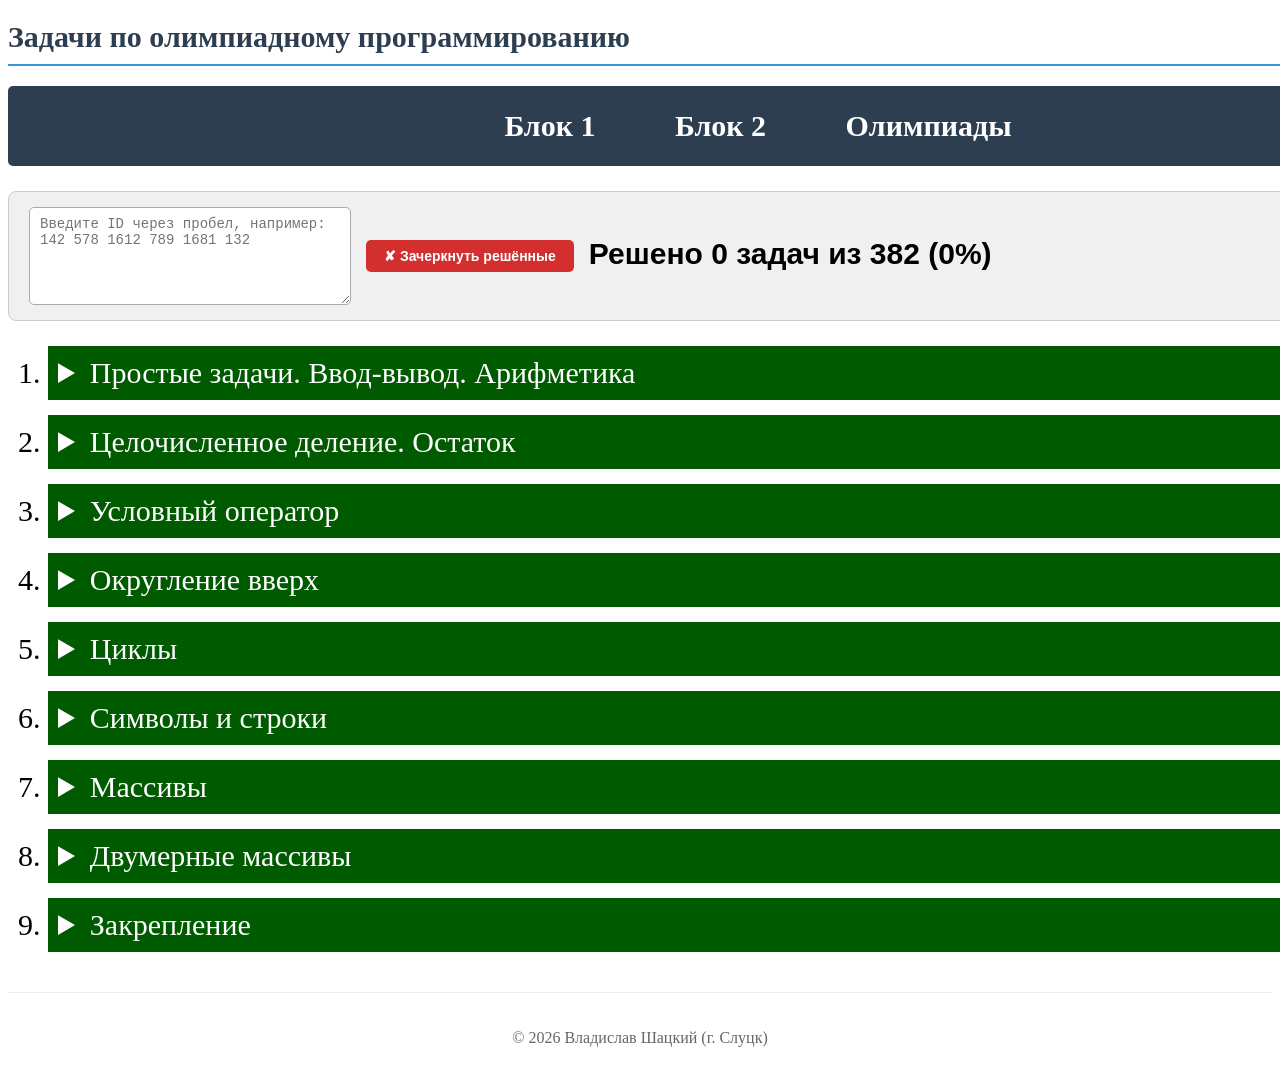
<file: index.html>
<!DOCTYPE html>
<html lang="ru">

<head>
    <meta charset="UTF-8">
    <title>Задачи</title>
    <link rel="stylesheet" href="css.css">
</head>

<body>
 <div class="main">
 
  <h1> Задачи по олимпиадному программированию</h1>
    
    <!-- НАВИГАЦИОННЫЕ ССЫЛКИ (ДОБАВЛЕНЫ СВЕРХУ) -->
    <div class="nav-links">
        <a href="index.html">Блок 1</a>
        <a href="block2.html">Блок 2</a>
        <a href="olympiads.html">Олимпиады</a>
		<!--<a href="algorithms.html">Алгоритмы</a>
		<a href="links.html">Ссылки</a> -->
    </div>
  
   <div class="filter-container">
       <textarea id="solvedIdsInput" placeholder="Введите ID через пробел, например:&#10;142 578 1612 789 1681 132"></textarea>
       <button id="strikeBtn">✘ Зачеркнуть решённые</button>
  </div>
	 
   <ol>
  <!-- ########################################################################################################## -->    
  <!-- =================================================  БЛОК 1 ================================================ -->
  <!-- ########################################################################################################## -->	   
     <li class="question">
      <details>
       <summary>
         Простые задачи. Ввод-вывод. Арифметика
       </summary>
       <div>
        <ol>
          
		  <li>
		    <a href = "https://acmp.ru/?main=task&id_task=1681" target="_blank">
		      [acmp 1681 (1%)] Hello world!
		    </a>
		  </li>
		  
		  <li>
		    <a href = "https://acmp.ru/?main=task&id_task=1576" target="_blank">
		      [acmp 1576 (1%)] Дурак 
		    </a>
		  </li>
		  
		  <li>
		    <a href = "https://acmp.ru/?main=task&id_task=1756" target="_blank">
		      [acmp 1756 (1%)] Игра  
		    </a>
		  </li>
		  
		  <li>
		    <a href = "https://acmp.ru/?main=task&id_task=108" target="_blank">
		      [acmp 108 (1%)] Неглухой телефон 
		    </a>
		  </li>
		  
		  <li>
		    <a href = "https://acmp.ru/?main=task&id_task=1" target="_blank">
		      [acmp 1 (2%)] A+B 
		    </a>
		  </li>
		  
		  <li>
		    <a href = "https://acmp.ru/?main=task&id_task=903" target="_blank">
		      [acmp 903 (2%)] Бисер 
		    </a>
		  </li>

		 <li>
		    <a href = "https://acmp.ru/?main=task&id_task=1577" target="_blank">
		      [acmp 1577 (2%)] Таблица умножения
		    </a>
		  </li>
		  
		  <li>
		    <a href = "https://acmp.ru/?main=task&id_task=195" target="_blank">
		      [acmp 195 (3%)] Эния  
		    </a>
		  </li>
		  
		  <li>
		    <a href = "https://acmp.ru/?main=task&id_task=1003" target="_blank">
		      [acmp 1003 (3%)] Магазин канцелярских товаров
		    </a>
		  </li>
		  
		  <li>
		    <a href = "https://acmp.ru/?main=task&id_task=1416" target="_blank">
		      [acmp 1416 (3%)] Сокращение перемен 
		    </a>
		  </li>

          <li>
		    <a href = "https://acmp.ru/?main=task&id_task=1171" target="_blank">
		      [acmp 1171 (3%)] Квадрат 
		    </a>
		  </li>

		  <li>
		    <a href = "https://acmp.ru/?main=task&id_task=1564" target="_blank">
		      [acmp 1564 (3%)] Обед 
		    </a>
		  </li>

		  <li>
		    <a href = "https://acmp.ru/?main=task&id_task=1679" target="_blank">
		      [acmp 1679 (3%)] Сладкая вата 
		    </a>
		  </li>

		  <li>
		    <a href = "https://acmp.ru/?main=task&id_task=1722" target="_blank">
		      [acmp 1722 (3%)] Переполох у турникетов 
		    </a>
		  </li>

		  <li>
		    <a href = "https://acmp.ru/?main=task&id_task=1760" target="_blank">
		      [acmp 1760 (3%)] Дистанционное обучение 
		    </a>
		  </li>
          
		  <li>
		    <a href = "https://acmp.ru/?main=task&id_task=1850" target="_blank">
		      [acmp 1850 (3%)] Температура 
		    </a>
		  </li>

		  <li>
		    <a href = "https://acmp.ru/?main=task&id_task=1881" target="_blank">
		      [acmp 1881 (3%)] Вы все уже победители 
		    </a>
		  </li>
           
		   <li>
		    <a href = "https://acmp.ru/?main=task&id_task=1703" target="_blank">
		      [acmp 1703 (4%)] Поездка в кино
		    </a>
		  </li>
		  			
		  <li>
		    <a href = "https://acmp.ru/?main=task&id_task=1109" target="_blank">
		      [acmp 1109 (4%)] Следующее и предыдущее
		    </a>
		  </li>

			<li>
		    <a href = "https://acmp.ru/?main=task&id_task=4" target="_blank">
		      [acmp 4 (4%)] Игра
		    </a>
		  </li>
		  
		  <li>
		    <a href = "https://acmp.ru/?main=task&id_task=33" target="_blank">
		      [acmp 33 (4%)] Два бандита 
		    </a>
		  </li>
		  
		  <li>
		    <a href = "https://acmp.ru/?main=task&id_task=773" target="_blank">
		      [acmp 773 (4%)] Гулливер
		    </a>
		  </li>
		  
		  <li>
		    <a href = "https://acmp.ru/?main=task&id_task=1616" target="_blank">
		      [acmp 1616 (4%)] Книги
		    </a>
		  </li>	
			
		  <li>
		    <a href = "https://acmp.ru/?main=task&id_task=1086" target="_blank">
		      [acmp 1086 (5%)] A+B+C
		    </a>
		  </li>

		  <li>
		    <a href = "https://acmp.ru/?main=task&id_task=1261" target="_blank">
		      [acmp 1261 (5%)] Математики и грибы
		    </a>
		  </li>

		  <li>
		    <a href = "https://acmp.ru/?main=task&id_task=1491" target="_blank">
		      [acmp 1491 (5%)] Горсть монет
		    </a>
		  </li>

		  <li>
		    <a href = "https://acmp.ru/?main=task&id_task=2211" target="_blank">
		      [acmp 2211 (5%)] Раскраска клеток
		    </a>
		  </li>

		 <li>
		    <a href = "https://acmp.ru/?main=task&id_task=2381" target="_blank">
		      [acmp 2381 (5%)] Биатлон
		    </a>
		  </li>
		  
		  <li>
		    <a href = "https://acmp.ru/?main=task&id_task=92" target="_blank">
		      [acmp 92 (7%)] Журавлики
		    </a>
		  </li>

		  <li>
		    <a href = "https://acmp.ru/?main=task&id_task=1286" target="_blank">
		      [acmp 1286 (7%)] Друзья
		    </a>
		  </li>
		
		  <li>
		    <a href = "https://acmp.ru/?main=task&id_task=1574" target="_blank">
		      [acmp 1574 (7%)] Простая задача
		    </a>
		  </li>

		   <li>
		    <a href = "https://acmp.ru/?main=task&id_task=1689" target="_blank">
		      [acmp 1689 (7%)] Лифт
		    </a>
		  </li>

		  <li>
		    <a href = "https://acmp.ru/?main=task&id_task=1698" target="_blank">
		      [acmp 1698 (7%)] Ключ
		    </a>
		  </li>	

          <li>
		    <a href = "https://acmp.ru/?main=task&id_task=1855" target="_blank">
		      [acmp 1855 (7%)] Треугольник из палочек
		    </a>
		  </li>	
			
		  <li>
		    <a href = "https://acmp.ru/?main=task&id_task=3" target="_blank">
		      [acmp 3 (8%)] Пятью пять - двадцать пять!
		    </a>
		  </li>
		  
		  <li>
		    <a href = "https://acmp.ru/?main=task&id_task=1116" target="_blank">
		      [acmp 1116 (9%)] Разность времен
		    </a>
		  </li>

		 <li>
		    <a href = "https://acmp.ru/?main=task&id_task=819" target="_blank">
		      [acmp 819 (10%)] Прямоугольный параллелепипед
		    </a>
		  </li>

			<li>
		    <a href = "https://acmp.ru/?main=task&id_task=756" target="_blank">
		      [acmp 756 (10%)] Рыболовная сеть
		    </a>
		  </li>

			<li>
		    <a href = "https://acmp.ru/?main=task&id_task=1012" target="_blank">
		      [acmp 1012 (10%)] Семья
		    </a>
		  </li>

		  <li>
		    <a href = "https://acmp.ru/?main=task&id_task=1243" target="_blank">
		      [acmp 1243 (10%)] Стоимость
		    </a>
		  </li>
		  
		  <li>
		    <a href = "https://acmp.ru/?main=task&id_task=1489" target="_blank">
		      [acmp 1489 (12%)] Том и Джерри
		    </a>
		  </li>
		  <li>
		    <a href = "https://acmp.ru/?main=task&id_task=1007" target="_blank">
		      [acmp 1007 (12%)] Точки и прямоугольники
		    </a>
		  </li>
			<li>
		    <a href = "https://acmp.ru/?main=task&id_task=1901" target="_blank">
		      [acmp 1901 (12%)] Спираль
		    </a>
		  </li>

		 <li>
		    <a href = "https://acmp.ru/?main=task&id_task=1921" target="_blank">
		      [acmp 1921 (13%)] Братья и сёстры
		    </a>
		  </li>

		 <li>
		    <a href = "https://acmp.ru/?main=task&id_task=1008" target="_blank">
		      [acmp 1008 (14%)] Дорожная политика
		    </a>
		  </li>

			<li>
		    <a href = "https://acmp.ru/?main=task&id_task=1089" target="_blank">
		      [acmp 1089 (14%)] Площадь прямоугольного треугольника
		    </a>
		  </li>

		  <li>
		    <a href = "https://acmp.ru/?main=task&id_task=86" target="_blank">
		      [acmp 86 (14%)] Головоломка про ферзей
		    </a>
		  </li>

		<li>
		    <a href = "https://acmp.ru/?main=task&id_task=894" target="_blank">
		      [acmp 894 (16%)] Кольцо
		    </a>
		  </li>
		  <li>
		    <a href = "https://acmp.ru/?main=task&id_task=1952" target="_blank">
		      [acmp 1952 (16%)] Периметр прямоугольника
		    </a>
		  </li>
		  <li>
		    <a href = "https://acmp.ru/?main=task&id_task=817" target="_blank">
		      [acmp 817 (17%)] Манхэттенские улицы
		    </a>
		  </li>
		 
		</ol>
		</div>
		</datalist>
		</li>
 <!-- ########################################################################################################## -->	   
 <!-- =================================================  БЛОК 2 ================================================ -->
 <!-- ########################################################################################################## -->	   
	<li class="question">
      <details>
       <summary>
         Целочисленное деление. Остаток
       </summary>
       <div>
	        <a href = "https://codeforces.com/group/u7kmszvVPx/contest/545347" target="_blank">
		      [CF Group] Блок 5
		    </a>
        <ol>
	      
		  <li>
		    <a href = "https://acmp.ru/?main=task&id_task=1110" target="_blank">
		      [acmp 1110 (3%)] Последняя цифра 
		    </a>
		  </li>

		  <li>
		    <a href = "https://acmp.ru/?main=task&id_task=1435" target="_blank">
		      [acmp 1435 (4%)] Яблоки 
		    </a>
		  </li>
		  
		  <li>
		    <a href = "https://acmp.ru/?main=task&id_task=1111" target="_blank">
		      [acmp 1111 (5%)] Число десятков 
		    </a>
		  </li>

		  <li>
		    <a href = "https://acmp.ru/?main=task&id_task=1754" target="_blank">
		      [acmp 1754 (5%)] Настольный тенис
		    </a>
		  </li>

		  <li>
		    <a href = "https://acmp.ru/?main=task&id_task=1687" target="_blank">
		      [acmp 1687 (6%)] Трафик
		    </a>
		  </li>
		  
		  <li>
		    <a href = "https://acmp.ru/?main=task&id_task=1112" target="_blank">
		      [acmp 1112 (7%)] Сумма цифр числа 
		    </a>
		  </li>
		  
		  <li>
		    <a href = "https://acmp.ru/?main=task&id_task=1479" target="_blank">
		      [acmp 1479 (7%)] Остаток от деления 
		    </a>
		  </li>

		   <li>
		    <a href = "https://acmp.ru/?main=task&id_task=2221" target="_blank">
		      [acmp 2221 (7%)] Кофейня 
		    </a>
		  </li>
		  
		  <li>
		    <a href = "https://acmp.ru/?main=task&id_task=1113" target="_blank">
		      [acmp 1113 (10%)] Проверьте делимость 
		    </a>
		  </li>

			<li>
		    <a href = "https://acmp.ru/?main=task&id_task=1784" target="_blank">
		      [acmp 1784 (10%)] Изба 
		    </a>
		  </li>
		  
		  <li>
		    <a href = "https://acmp.ru/?main=task&id_task=1117" target="_blank">
		      [acmp 1117 (12%)] Конец уроков 
		    </a>
		  </li>

		   <li>
		    <a href = "https://acmp.ru/?main=task&id_task=1975" target="_blank">
		      [acmp 1975 (14%)] Хомяк
		    </a>
		  </li>
		  
		  <li>
		   	<a href = "https://acmp.ru/?main=task&id_task=948" target="_blank">
		      [acmp 948 (13%)] Строки в книге
		    </a>
		  </li>
		  
		  <li>
		   	<a href = "https://acmp.ru/?main=task&id_task=1115" target="_blank">
		      [acmp 1115 (15%)] Дележ яблок
		    </a>
		  </li>  

			<li>
		   	<a href = "https://acmp.ru/?main=task&id_task=331" target="_blank">
		      [acmp 331 (15%)] Время прибытия
		    </a>
		  </li>  
		    
		  <li>
		   	<a href = "https://acmp.ru/?main=task&id_task=1114" target="_blank">
		      [acmp 1114 (11%)] МКАД
		    </a>
		  </li>  
		  		  
		</ol>
		</div>
	 </datalist>
	</li>
 <!-- ########################################################################################################## -->	   
 <!-- =================================================  БЛОК 3 ================================================ -->	
 <!-- ########################################################################################################## -->
	   <li class="question">
      <details>
       <summary>
         Условный оператор
       </summary>
       <div>
        <ol>
	      <li>
		    <a href = "https://acmp.ru/?main=task&id_task=25" target="_blank">
		      [acmp 25 (3%)] Больше-меньше 
		    </a>
		  </li>

		  <li>
		    <a href = "https://acmp.ru/?main=task&id_task=766" target="_blank">
		      [acmp 766 (3%)] Орешки  
		    </a>
		  </li>	

			
		  <li>
		    <a href = "https://acmp.ru/?main=task&id_task=1809" target="_blank">
		      [acmp 1809 (3%)] Атрибутика   
		    </a>
		  </li>	
		  
		  <li>
		    <a href = "https://acmp.ru/?main=task&id_task=21" target="_blank">
		      [acmp 21 (4%)] Зарплата
		    </a>
		  </li>

		 <li>
		    <a href = "https://acmp.ru/?main=task&id_task=1782" target="_blank">
		      [acmp 1782 (4%)] Загадай число 
		    </a>
		  </li> 
		 
          
		  <li>
		    <a href = "https://acmp.ru/?main=task&id_task=61" target="_blank">
		      [acmp 61 (5%)] Баскетбол
		    </a>
		  </li>		  
		  
		  <li>
		    <a href = "https://acmp.ru/?main=task&id_task=8" target="_blank">
		      [acmp 8 (5%)] Арифметика 
		    </a>
		  </li>

		 <li>
		    <a href = "https://acmp.ru/?main=task&id_task=1578" target="_blank">
		      [acmp 1578 (5%)] День недели
		    </a>
		  </li>

		  <li>
		    <a href = "https://acmp.ru/?main=task&id_task=1783" target="_blank">
		      [acmp 1783 (5%)] Отгадай число
		    </a>
		  </li>
		  
		  <li>
		    <a href = "https://acmp.ru/?main=task&id_task=539" target="_blank">
		      [acmp 539 (6%)] Торт
		    </a>
		  </li>

		  <li>
		    <a href = "https://acmp.ru/?main=task&id_task=755" target="_blank">
		      [acmp 755 (6%)] Сбор земляники
		    </a>
		  </li>

		 <li>
		    <a href = "https://acmp.ru/?main=task&id_task=1417" target="_blank">
		      [acmp 1417 (6%)] Суд
		    </a>
		  </li>

		 <li>
		    <a href = "https://acmp.ru/?main=task&id_task=1792" target="_blank">
		      [acmp 1792 (6%)] Разбиение на пары
		    </a>
		  </li>
		  
		  <li>
		    <a href = "https://acmp.ru/?main=task&id_task=754" target="_blank">
		      [acmp 754 (7%)] Три толстяка
		    </a>
		  </li>

		  <li>
		    <a href = "https://acmp.ru/?main=task&id_task=1468" target="_blank">
		      [acmp 1468 (8%)] Ближайшее нечётное
		    </a>
		  </li>

		  <li>
		    <a href = "https://acmp.ru/?main=task&id_task=1712" target="_blank">
		      [acmp 1712 (8%)] Swap optimization
		    </a>
		  </li>

		  <li>
		    <a href = "https://acmp.ru/?main=task&id_task=1856" target="_blank">
		      [acmp 1856 (8%)] Раскрашенный куб
		    </a>
		  </li>
		  
		  <li>
		    <a href = "https://acmp.ru/?main=task&id_task=970" target="_blank">
		      [acmp 970 (9%)] От перестановки что-то меняется ...
		    </a>
		  </li>

		  <li>
		    <a href = "https://acmp.ru/?main=task&id_task=907" target="_blank">
		      [acmp 907 (9%)] Мышка
		    </a>
		  </li>

		  <li>
		    <a href = "https://acmp.ru/?main=task&id_task=1771" target="_blank">
		      [acmp 1771 (9%)] Два станка
		    </a>
		  </li>

		  <li>
		    <a href = "https://acmp.ru/?main=task&id_task=1925" target="_blank">
		      [acmp 1925 (9%)] Интересные числа
		    </a>
		  </li>
		  
		  <li>
		    <a href = "https://acmp.ru/?main=task&id_task=324" target="_blank">
		      [acmp 324 (10%)] Четырехзначный палиндром 
		    </a>
		  </li>

          <li>
		    <a href = "https://acmp.ru/?main=task&id_task=892" target="_blank">
		      [acmp 892 (10%)] Время года 
		    </a>
		  </li>
			
		  <li>
		    <a href = "https://acmp.ru/?main=task&id_task=597" target="_blank">
		      [acmp 597 (10%)] Внеземные гости
		    </a>
		  </li>
		  
		  <li>
		    <a href = "https://acmp.ru/?main=task&id_task=685" target="_blank">
		      [acmp 685 (10%)] Золотой песок
		    </a>
		  </li>

			<li>
		    <a href = "https://acmp.ru/?main=task&id_task=757" target="_blank">
		      [acmp 757 (10%)] Спирт
		    </a>
		  </li>

		   <li>
		    <a href = "https://acmp.ru/?main=task&id_task=1090" target="_blank">
		      [acmp 1090 (10%)] Координатная четверть
		    </a>
		   </li>

			<li>
		    <a href = "https://acmp.ru/?main=task&id_task=1225" target="_blank">
		      [acmp 1225 (10%)] Количество цифр
		    </a>
		   </li>

			<li>
		    <a href = "https://acmp.ru/?main=task&id_task=1277" target="_blank">
		      [acmp 1277 (10%)] Скидки
		    </a>
		   </li>

			<li>
		    <a href = "https://acmp.ru/?main=task&id_task=1604" target="_blank">
		      [acmp 1604 (10%)] Максимальная скорость
		    </a>
		   </li>

			<li>
		    <a href = "https://acmp.ru/?main=task&id_task=1697" target="_blank">
		      [acmp 1697 (10%)] Три армии
		    </a>
		   </li>

			<li>
		    <a href = "https://acmp.ru/?main=task&id_task=1920" target="_blank">
		      [acmp 1920 (10%)] Прямые и окружности
		    </a>
		   </li>

			<li>
		    <a href = "https://acmp.ru/?main=task&id_task=1013" target="_blank">
		      [acmp 1013 (11%)] Паркет-2
		    </a>
		   </li>

			<li>
		    <a href = "https://acmp.ru/?main=task&id_task=1226" target="_blank">
		      [acmp 1226 (11%)] Подсчет букв
		    </a>
		   </li>
		  
		  <li>
		    <a href = "https://acmp.ru/?main=task&id_task=52" target="_blank">
		      [acmp 52 (12%)] Счастливый билет 
		    </a>
		  </li>

		  <li>
		    <a href = "https://acmp.ru/?main=task&id_task=606" target="_blank">
		      [acmp 606 (12%)] Треугольник - 3
		    </a>
		  </li>

		 <li>
		    <a href = "https://acmp.ru/?main=task&id_task=777" target="_blank">
		      [acmp 777 (12%)] Будильник
		    </a>
		  </li>

		  <li>
		    <a href = "https://acmp.ru/?main=task&id_task=933" target="_blank">
		      [acmp 933 (12%)] Телефон
		    </a>
		  </li>

		  <li>
		    <a href = "https://acmp.ru/?main=task&id_task=1262" target="_blank">
		      [acmp 1262 (12%)] Олимпиада по информатике
		    </a>
		  </li>

		 <li>
		    <a href = "https://acmp.ru/?main=task&id_task=1266" target="_blank">
		      [acmp 1266 (12%)] Книга
		    </a>
		 </li>

		 <li>
		    <a href = "https://acmp.ru/?main=task&id_task=1495" target="_blank">
		      [acmp 1495 (12%)] День рождения
		    </a>
		 </li>

		<li>
		    <a href = "https://acmp.ru/?main=task&id_task=1579" target="_blank">
		      [acmp 1579 (12%)] Классический латинский алфавит
		    </a>
		 </li>

			<li>
		    <a href = "https://acmp.ru/?main=task&id_task=1786" target="_blank">
		      [acmp 1786 (12%)] Катер
		    </a>
		 </li>

			
		<li>
		    <a href = "https://acmp.ru/?main=task&id_task=1839" target="_blank">
		      [acmp 1839 (12%)] Всё очень просто
		    </a>
		 </li>

			
		<li>
		    <a href = "https://acmp.ru/?main=task&id_task=2226" target="_blank">
		      [acmp 2226 (12%)] Раздача сока
		    </a>
		 </li>
          <li>
		    <a href = "https://acmp.ru/?main=task&id_task=2382" target="_blank">
		      [acmp 2382 (12%)] Морская прогулка
		    </a>
		 </li>
			
		  <li>
		    <a href = "https://acmp.ru/?main=task&id_task=1119" target="_blank">
		      [acmp 1119 (8%)] Ладья
		    </a>
		  </li>
		  
		  <li>
		    <a href = "https://acmp.ru/?main=task&id_task=1122" target="_blank">
		      [acmp 1122 (11%)] Король
		    </a>
		  </li>
		  
		  <li>
		    <a href = "https://acmp.ru/?main=task&id_task=1123" target="_blank">
		      [acmp 1123 (12%)] Конь
		    </a>
		  </li>
		  
		  <li>
		    <a href = "https://acmp.ru/?main=task&id_task=1120" target="_blank">
		      [acmp 1120 (13%)] Слон
		    </a>
		  </li>

		 <li>
		    <a href = "https://acmp.ru/?main=task&id_task=2218" target="_blank">
		      [acmp 2218 (13%)] Шары и коробки
		    </a>
		  </li>

		 <li>
		    <a href = "https://acmp.ru/?main=task&id_task=550" target="_blank">
		      [acmp 550 (13%)] День программиста
		    </a>
		  </li>

		 <li>
		    <a href = "https://acmp.ru/?main=task&id_task=1071" target="_blank">
		      [acmp 1071 (13%)] Перестановка - 2
		    </a>
		  </li>

		  <li>
		    <a href = "https://acmp.ru/?main=task&id_task=1210" target="_blank">
		      [acmp 1210 (13%)] Кольцевая линия
		    </a>
		  </li>

		 <li>
		    <a href = "https://acmp.ru/?main=task&id_task=1755" target="_blank">
		      [acmp 1755 (13%)] Время суток
		    </a>
		  </li>
			
		  <li>
		    <a href = "https://acmp.ru/?main=task&id_task=1121" target="_blank">
		      [acmp 1121 (14%)] Ферзь
		    </a>
		  </li>

		  <li>
		    <a href = "https://acmp.ru/?main=task&id_task=1163" target="_blank">
		      [acmp 1163 (14%)] Распродажа
		    </a>
		  </li>

			<li>
		    <a href = "https://acmp.ru/?main=task&id_task=1194" target="_blank">
		      [acmp 1194 (14%)] Напротив
		    </a>
		  </li>

			<li>
		    <a href = "https://acmp.ru/?main=task&id_task=1429" target="_blank">
		      [acmp 1429 (14%)] Лягушка
		    </a>
		  </li>
			
		   <li>
		    <a href = "https://acmp.ru/?main=task&id_task=791" target="_blank">
		      [acmp 791 (15%)] Соседние клетки
		    </a>
		  </li>

		   <li>
		    <a href = "https://acmp.ru/?main=task&id_task=850" target="_blank">
		      [acmp 850 (15%)] Цапли
		    </a>
		  </li>
			
		   <li>
		    <a href = "https://acmp.ru/?main=task&id_task=929" target="_blank">
		      [acmp 929 (15%)] Игральные кубики
		    </a>
		  </li>

		  <li>
		    <a href = "https://acmp.ru/?main=task&id_task=1309" target="_blank">
		      [acmp 1309 (15%)] Конфеты
		    </a>
		  </li>
		             
		  <li>
		    <a href = "https://acmp.ru/?main=task&id_task=1685" target="_blank">
		      [acmp 1685 (15%)] Вагон
		    </a>
		  </li>	

		   <li>
		    <a href = "https://acmp.ru/?main=task&id_task=1705" target="_blank">
		      [acmp 1705 (15%)] Очистка террасы
		    </a>
		  </li>	

			<li>
		    <a href = "https://acmp.ru/?main=task&id_task=1904" target="_blank">
		      [acmp 1904 (15%)] Домашняя работа
		    </a>
		  </li>

			<li>
		    <a href = "https://acmp.ru/?main=task&id_task=1955" target="_blank">
		      [acmp 1955 (15%)] Олимпиада
		    </a>
		  </li>

		 <li>
		    <a href = "https://acmp.ru/?main=task&id_task=943" target="_blank">
		      [acmp 943 (16%)] Змейка - 3
		    </a>
		  </li>

		 <li>
		    <a href = "https://acmp.ru/?main=task&id_task=1264" target="_blank">
		      [acmp 1264 (16%)] Сороконожка
		    </a>
		  </li>

		 <li>
		    <a href = "https://acmp.ru/?main=task&id_task=1431" target="_blank">
		      [acmp 1431 (16%)] Пираты
		    </a>
		  </li>
			
		  <li>
		    <a href = "https://acmp.ru/?main=task&id_task=1124" target="_blank">
		      [acmp 1124 (18%)] Пешка
		    </a>
		  </li>
		  
		  <li>
		    <a href = "https://acmp.ru/?main=task&id_task=935" target="_blank">
		      [acmp 935 (16%)] Шахматное поле
		    </a>
		  </li>

		 <li>
		    <a href = "https://acmp.ru/?main=task&id_task=1248" target="_blank">
		      [acmp 1248 (16%)] Расписание
		    </a>
		  </li>

		 <li>
		    <a href = "https://acmp.ru/?main=task&id_task=1483" target="_blank">
		      [acmp 1483 (16%)] Газонокосильщик
		    </a>
		 </li>

		<li>
		    <a href = "https://acmp.ru/?main=task&id_task=1740" target="_blank">
		      [acmp 1740 (16%)] Разность квадратов
		    </a>
		 </li>

		<li>
		    <a href = "https://acmp.ru/?main=task&id_task=263" target="_blank">
		      [acmp 263 (16%)] Метро
		    </a>
		 </li>	

		<li>
		    <a href = "https://acmp.ru/?main=task&id_task=294" target="_blank">
		      [acmp 294 (17%)] Болты и гайки
		    </a>
		 </li>	
		
		<li>
		    <a href = "https://acmp.ru/?main=task&id_task=1400" target="_blank">
		      [acmp 1400 (17%)] Три сына
		    </a>
		 </li>
			
		<li>
		    <a href = "https://acmp.ru/?main=task&id_task=1415" target="_blank">
		      [acmp 1415 (17%)] Подготовка к ЕГЭ
		    </a>
		 </li>
			
		<li>
		    <a href = "https://acmp.ru/?main=task&id_task=1625" target="_blank">
		      [acmp 1625 (17%)] Дроны фермера Джона
		    </a>
		 </li>	
		<li>
		    <a href = "https://acmp.ru/?main=task&id_task=1686" target="_blank">
		      [acmp 1686 (17%)] Школа
		    </a>
		 </li>	
		<li>
		    <a href = "https://acmp.ru/?main=task&id_task=1922" target="_blank">
		      [acmp 1922 (17%)] Шестёрки
		    </a>
		 </li>	

		<li>
		    <a href = "https://acmp.ru/?main=task&id_task=1841" target="_blank">
		      [acmp 1841 (20%)] Культ суперкомпьютера
		    </a>
		 </li>
		  
		</ol>
		</div>
	 </datalist>
	</li>
 <!-- ########################################################################################################## -->	   
 <!-- =================================================  БЛОК 4 ================================================ -->	 
 <!-- ########################################################################################################## -->
	   <li class="question">
      <details>
       <summary>
         Округление вверх
       </summary>
       <div>
        <ol>

		  <li>
		    <a href = "https://acmp.ru/?main=task&id_task=1912" target="_blank">
		      [acmp 1912 (4%)] Винни-Пух 
		    </a>
		   </li>
		   
		   <li>
		    <a href = "https://acmp.ru/?main=task&id_task=1757" target="_blank">
		      [acmp 1757 (6%)] Шахматная доска 
		    </a>
		   </li>
		   
			<li>
		    <a href = "https://acmp.ru/?main=task&id_task=1162" target="_blank">
		      [acmp 1162 (6%)] Станки 
		    </a>
		  </li>
		   <li>
		    <a href = "https://acmp.ru/?main=task&id_task=2005" target="_blank">
		      [acmp 2005 (7%)] Всё могут короли 
		    </a>
		  </li>

		  <li>
		    <a href = "https://acmp.ru/?main=task&id_task=1603" target="_blank">
		      [acmp 1603 (9%)] Принцип Дирихле
		    </a>
		  </li>

		  <li>
		    <a href = "https://acmp.ru/?main=task&id_task=697" target="_blank">
		      [acmp 697 (11%)] Ремонт
		    </a>
		  </li>
		  
		  <li>
		    <a href = "https://acmp.ru/?main=task&id_task=1038" target="_blank">
		      [acmp 1038 (12%)] Перевязь 
		    </a>
		  </li>

			<li>
		    <a href = "https://acmp.ru/?main=task&id_task=1728" target="_blank">
		      [acmp 1728 (12%)] Ограда
		    </a>
		  </li>

		  <li>
		    <a href = "https://acmp.ru/?main=task&id_task=1511" target="_blank">
		      [acmp 1511 (15%)] Улучшение успеваемости
		    </a>
		  </li>
			
		  <li>
		   	<a href = "https://acmp.ru/?main=task&id_task=1118" target="_blank">
		      [acmp 1118 (24%)] Улитка
		    </a>
		  </li> 
		  
		  
		</ol>
		</div>
	  </datalist>
	 </li>	
	 <!-- ########################################################################################################## -->
	 <!-- =================================================  БЛОК 5 ================================================ -->
	 <!-- ########################################################################################################## -->
	   <li class="question">
      <details>
       <summary>
         Циклы
       </summary>
       <div>
        <ol>

			<li>
				<a href = "https://acmp.ru/?main=task&id_task=1443" target="_blank">
				[acmp 1443 (6%)] Длина числа 
				</a>
			</li>
						
			<li>
				<a href = "https://acmp.ru/?main=task&id_task=106" target="_blank">
				[acmp 106 (8%)] Монетки 
				</a>
			</li>

			<li>
				<a href = "https://acmp.ru/?main=task&id_task=692" target="_blank">
				[acmp 692 (8%)] Бинарные числа 
				</a>
			</li>

			<li>
			   <a href = "https://acmp.ru/?main=task&id_task=35" target="_blank">
				[acmp 35 (11%)] Конечные автоматы 
				</a>
			</li>

            <li>
			   <a href = "https://acmp.ru/?main=task&id_task=1132" target="_blank">
				[acmp 1132 (11%)]  Длина последовательности
				</a>
			</li>

			<li>
			   <a href = "https://acmp.ru/?main=task&id_task=1133" target="_blank">
				[acmp 1133 (12%)]  Сумма последовательности
				</a>
			</li>
		
			<li>
			   <a href = "https://acmp.ru/?main=task&id_task=1125" target="_blank">
				[acmp 1125 (12%)] Список квадратов 
				</a>
			</li>

			<li>
			   <a href = "https://acmp.ru/?main=task&id_task=1820" target="_blank">
				[acmp 1820 (12%)] Клумбы 
				</a>
			</li>

			<li>
			   <a href = "https://acmp.ru/?main=task&id_task=2213" target="_blank">
				[acmp 2213 (12%)] Робинзон Крузо
				</a>
			</li>
             
			<li>
			   <a href = "https://acmp.ru/?main=task&id_task=1134" target="_blank">
				[acmp 1134 (13%)]  Среднее значение
				</a>
			</li>
			
			<li>
			   <a href = "https://acmp.ru/?main=task&id_task=1126" target="_blank">
				[acmp 1126 (13%)]  Минимальный делитель
				</a>
			</li>

			<li>
			   <a href = "https://acmp.ru/?main=task&id_task=1127" target="_blank">
				[acmp 1127 (13%)] Список степеней двойки 
				</a>
			</li>

			<li>
			   <a href = "https://acmp.ru/?main=task&id_task=23" target="_blank">
				[acmp 23 (13%)] Гадание  
				</a>
			</li>

             <li>
			   <a href = "https://acmp.ru/?main=task&id_task=940" target="_blank">
				[acmp 940 (13%)]  Орфография
				</a>
			</li>

			 <li>
			   <a href = "https://acmp.ru/?main=task&id_task=1241" target="_blank">
				[acmp 1241 (13%)] Квадрат
				</a>
			</li>

			 <li>
			   <a href = "https://acmp.ru/?main=task&id_task=1677" target="_blank">
				[acmp 1677 (13%)] Индикатор загрузки
				</a>
			</li>

			 <li>
			   <a href = "https://acmp.ru/?main=task&id_task=1699" target="_blank">
				[acmp 1699 (13%)] Прыжки в воду
				</a>
			</li>

             <li>
			   <a href = "https://acmp.ru/?main=task&id_task=1798" target="_blank">
				[acmp 1798 (13%)] Капитал
				</a>
			</li>

			<li>
			   <a href = "https://acmp.ru/?main=task&id_task=1852" target="_blank">
				[acmp 1852 (13%)] Волшебная последовательность
				</a>
			</li>
			
			
			<li>
			   <a href = "https://acmp.ru/?main=task&id_task=81" target="_blank">
				[acmp 81 (14%)] Арбузы 
				</a>
			</li>

			<li>
			   <a href = "https://acmp.ru/?main=task&id_task=233" target="_blank">
				[acmp 233 (14%)] Автобусная экскурсия 
				</a>
			</li>

			<li>
			   <a href = "https://acmp.ru/?main=task&id_task=1135" target="_blank">
				[acmp 1135 (14%)] Количество четных элементов 
				</a>
			</li>

			<li>
			   <a href = "https://acmp.ru/?main=task&id_task=1136" target="_blank">
				[acmp 1136 (14%)] Максимум последовательности
				</a>
			</li>

			<li>
			   <a href = "https://acmp.ru/?main=task&id_task=514" target="_blank">
				[acmp 514 (14%)] Лестница
				</a>
			</li>

			<li>
			   <a href = "https://acmp.ru/?main=task&id_task=818" target="_blank">
				[acmp 818 (14%)] Кипячение чая
				</a>
			</li>

			<li>
			   <a href = "https://acmp.ru/?main=task&id_task=839" target="_blank">
				[acmp 839 (14%)] Всем известно
				</a>
			</li>

            <li>
			   <a href = "https://acmp.ru/?main=task&id_task=1492" target="_blank">
				[acmp 1492 (14%)] Количество байт
				</a>
			</li>

		    <li>
		       <a href = "https://acmp.ru/?main=task&id_task=1227" target="_blank">
		         [acmp 1227 (14%)] Число сочетаний
		       </a>
		    </li>
			
			<li>
			   <a href = "https://acmp.ru/?main=task&id_task=131" target="_blank">
				[acmp 131 (15%)] Перепись
				</a>
			</li>

			<li>
			   <a href = "https://acmp.ru/?main=task&id_task=1137" target="_blank">
				[acmp 1137 (15%)] Элементы, большие предыдущего
				</a>
			</li>

			<li>
			   <a href = "https://acmp.ru/?main=task&id_task=312" target="_blank">
				[acmp 312 (15%)] Арифметическая прогрессия
				</a>
			</li>

			<li>
			   <a href = "https://acmp.ru/?main=task&id_task=1075" target="_blank">
				[acmp 1075 (15%)] Победитель
				</a>
			</li>

			<li>
			   <a href = "https://acmp.ru/?main=task&id_task=1164" target="_blank">
				[acmp 1164 (15%)] Последовательность
				</a>
			</li>

            <li>
			   <a href = "https://acmp.ru/?main=task&id_task=1583" target="_blank">
				[acmp 1583 (15%)] Минимальный циклический сдвиг
				</a>
			</li>

			 <li>
			   <a href = "https://acmp.ru/?main=task&id_task=1669" target="_blank">
				[acmp 1669 (15%)] Архимед
				</a>
			</li>

			<li>
			   <a href = "https://acmp.ru/?main=task&id_task=1857" target="_blank">
				[acmp 1857 (15%)] Антон и арбузы
				</a>
			</li>

			<li>
			   <a href = "https://acmp.ru/?main=task&id_task=1858" target="_blank">
				[acmp 1858 (15%)] Платные музыкальные сервисы
				</a>
			</li>
			
            <li>
			   <a href = "https://acmp.ru/?main=task&id_task=147" target="_blank">
				[acmp 147 (16%)] Числа Фибоначчи
				</a>
			</li>

			<li>
			   <a href = "https://acmp.ru/?main=task&id_task=1138" target="_blank">
				[acmp 1138 (16%)] Второй максимум
				</a>
			</li>
			
			<li>
			   <a href = "https://acmp.ru/?main=task&id_task=1446" target="_blank">
				[acmp 1446 (16%)] Счёт
				</a>
			</li>

			
			<li>
			   <a href = "https://acmp.ru/?main=task&id_task=1785" target="_blank">
				[acmp 1785 (16%)] Ёлки
				</a>
			</li>

			<li>
			   <a href = "https://acmp.ru/?main=task&id_task=1908" target="_blank">
				[acmp 1908 (16%)] Мирные ладьи
				</a>
			</li>

			<li>
			   <a href = "https://acmp.ru/?main=task&id_task=1989" target="_blank">
				[acmp 1989 (16%)] Редактор
				</a>
			</li>

			<li>
			   <a href = "https://acmp.ru/?main=task&id_task=327" target="_blank">
				[acmp 327 (16%)] В одном шаге от счастья
				</a>
			</li>
			
			<li>
			   <a href = "https://acmp.ru/?main=task&id_task=10" target="_blank">
				[acmp 10 (17%)] Уравнение 
				</a>
			</li>

			<li>
			   <a href = "https://acmp.ru/?main=task&id_task=264" target="_blank">
				[acmp 264 (17%)] Оттепель 
				</a>
			</li>

            <li>
			   <a href = "https://acmp.ru/?main=task&id_task=" target=1139"_blank">
				[acmp 1139 (17%)] Элементы, равные максимуму
				</a>
			</li>

            <li>
			   <a href = "https://acmp.ru/?main=task&id_task=637" target="_blank">
				[acmp 637 (17%)] NEERC
				</a>
			</li>

			 <li>
			   <a href = "https://acmp.ru/?main=task&id_task=949" target="_blank">
				[acmp 949 (17%)] Фибоначчиева последовательность
				</a>
			</li>

			 <li>
			   <a href = "https://acmp.ru/?main=task&id_task=1268" target="_blank">
				[acmp 1268 (17%)] Последовательность
				</a>
			</li>

			 <li>
			   <a href = "https://acmp.ru/?main=task&id_task=1568" target="_blank">
				[acmp 1568 (17%)] Юниты и ресурсы
				</a>
			</li>

			 <li>
			   <a href = "https://acmp.ru/?main=task&id_task=1763" target="_blank">
				[acmp 1763 (17%)] ДНК-палиндром
				</a>
			</li>
			
			<li>
			   <a href = "https://acmp.ru/?main=task&id_task=63" target="_blank">
				[acmp 63 (18%)] Загадка 
				</a>
			</li>

             <li>
			   <a href = "https://acmp.ru/?main=task&id_task=1140" target="_blank">
				[acmp 1140 (18%)] Сумма последовательности - 2 
				</a>
			</li>
			
			<li>
			   <a href = "https://acmp.ru/?main=task&id_task=2" target="_blank">
				[acmp 2 (19%)] Сумма
				</a>
			</li>

			<li>
			   <a href = "https://acmp.ru/?main=task&id_task=1141" target="_blank">
				[acmp 1141 (19%)] Равные элементы
				</a>
			</li>

			<li>
			   <a href = "https://acmp.ru/?main=task&id_task=1142" target="_blank">
				[acmp 1142 (20%)] Монотонный фрагмент
				</a>
			</li>

			<li>
			   <a href = "https://acmp.ru/?main=task&id_task=271" target="_blank">
				[acmp 271 (20%)] Числа Фибоначчи - 2
				</a>
			</li>

			<li>
			   <a href = "https://acmp.ru/?main=task&id_task=1788" target="_blank">
				[acmp 1788 (20%)] Разбиение на квадраты
				</a>
			</li>
			
			
		</ol>
		</div>
	  </datalist>
	 </li>	

<!-- ########################################################################################################## -->	   
<!-- =================================================  БЛОК 6 # ============================================== -->	 
<!-- ########################################################################################################## -->
<li class="question">
      <details>
       <summary>
         Символы и строки
       </summary>
       <div>
        <ol>
           <li>
			   <a href = "https://acmp.ru/?main=task&id_task=1146" target="_blank">
				[acmp 1146 (6%)] Цифра 
				</a>
			</li>

			<li>
			   <a href = "https://acmp.ru/?main=task&id_task=1087" target="_blank">
				[acmp 1087 (6%)] Камень, ножницы, бумага 
				</a>
			</li>

			<li>
			   <a href = "https://acmp.ru/?main=task&id_task=1147" target="_blank">
				[acmp 1147 (7%)] Верхний регистр
				</a>
			</li>

			<li>
			   <a href = "https://acmp.ru/?main=task&id_task=1148" target="_blank">
				[acmp 1148 (8%)] Смена регистра
				</a>
			</li>

			<li>
			   <a href = "https://acmp.ru/?main=task&id_task=1149" target="_blank">
				[acmp 1149 (9%)] Количество нулей
				</a>
			</li>

			<li>
			   <a href = "https://acmp.ru/?main=task&id_task=1622" target="_blank">
				[acmp 1622 (9%)] 
				</a> Очень длинный корень
			</li>
            
			<li>
		      <a href = "https://acmp.ru/?main=task&id_task=1486" target="_blank">
		         [acmp 1486 (9%)] Лампочка
 		       </a>
           </li>

			<li>
			   <a href = "https://acmp.ru/?main=task&id_task=1150" target="_blank">
				[acmp 1150 (10%)] Удаление цифр 
				</a>
			</li>

			<li>
			   <a href = "https://acmp.ru/?main=task&id_task=1006" target="_blank">
				[acmp 1006 (10%)] Светофор 
			   </a>
			</li>

			<li>
			   <a href = "https://acmp.ru/?main=task&id_task=1775" target="_blank">
				[acmp 1775 (10%)] Календарь на Альфе Центавра 
			   </a>
			</li>

			<li>
			   <a href = "https://acmp.ru/?main=task&id_task=66" target="_blank">
				[acmp 66 (11%)] Клавиатура 
				</a>
			</li>

			<li>
			   <a href = "https://acmp.ru/?main=task&id_task=1796" target="_blank">
				[acmp 1796 (11%)] Цифра 
				</a>
			</li>

			<li>
			   <a href = "https://acmp.ru/?main=task&id_task=504" target="_blank">
				[acmp 504 (12%)] Цветочки 
				</a>
			</li>

			<li>
			   <a href = "https://acmp.ru/?main=task&id_task=854" target="_blank">
				[acmp 854 (12%)] Кондиционер 
				</a>
			</li>

			<li>
			   <a href = "https://acmp.ru/?main=task&id_task=1612" target="_blank">
				[acmp 1612 (12%)] Красивая дата 
				</a>
			</li>

			<li>
			   <a href = "https://acmp.ru/?main=task&id_task=1688" target="_blank">
				[acmp 1688 (12%)] Зелёный человечек
				</a>
			</li>

			<li>
			   <a href = "https://acmp.ru/?main=task&id_task=1404" target="_blank">
				[acmp 1404 (13%)] Простой шифр
				</a>
			</li>

			<li>
			   <a href = "https://acmp.ru/?main=task&id_task=1267" target="_blank">
				[acmp 1267 (13%)] Прогульщик уроков
				</a>
			</li>

			<li>
			   <a href = "https://acmp.ru/?main=task&id_task=1152" target="_blank">
				[acmp 1152 (14%)] Вставка символов
				</a>
			</li>

            <li>
			   <a href = "https://acmp.ru/?main=task&id_task=1151" target="_blank">
				[acmp 1151 (15%)] Пароль
				</a>
			</li>

			<li>
			   <a href = "https://acmp.ru/?main=task&id_task=62" target="_blank">
				[acmp 62 (15%)] Клетки
				</a>
			</li>

			
			<li>
			   <a href = "https://acmp.ru/?main=task&id_task=678" target="_blank">
				[acmp 678 (15%)] Напёрстки
				</a>
			</li>
			
			<li>
			   <a href = "https://acmp.ru/?main=task&id_task=297" target="_blank">
				[acmp 297 (16%)] Кругляши
				</a>
			</li>

			<li>
			   <a href = "https://acmp.ru/?main=task&id_task=43" target="_blank">
				[acmp 43 (16%)] Нули
				</a>
			</li>
            
			<li>
			   <a href = "https://acmp.ru/?main=task&id_task=691" target="_blank">
				[acmp 691 (16%)] Номера автобусов
				</a>
			</li>

			<li>
			   <a href = "https://acmp.ru/?main=task&id_task=1153" target="_blank">
				[acmp 1153 (18%)] Благозвучное слово
				</a>
			</li>
            
			<li>
			   <a href = "https://acmp.ru/?main=task&id_task=1306" target="_blank">
				[acmp 1306 (18%)] Карточки
				</a>
			</li>
            
			<li>
			   <a href = "https://acmp.ru/?main=task&id_task=1200" target="_blank">
				[acmp 1200 (18%)] Измени порядок
				</a>
			</li>
			
			<li>
			   <a href = "https://acmp.ru/?main=task&id_task=163" target="_blank">
				[acmp 163 (20%)] Уравнение для 5 класса!
				</a>
			</li>

			<li>
			   <a href = "https://acmp.ru/?main=task&id_task=46" target="_blank">
				[acmp 46 (20%)] Число E
				</a>
			</li>

			<li>
			   <a href = "https://acmp.ru/?main=task&id_task=44" target="_blank">
				[acmp 44 (20%)] Стрелки
				</a>
			</li>
			
			
		</ol>
		</div>
	  </datalist>
	 </li>

	   
<!-- ########################################################################################################## -->	   
<!-- =================================================  БЛОК 7 # ================================================ -->	 
<!-- ########################################################################################################## -->
    <li class="question">
      <details>
       <summary>
           Массивы
       </summary>
       <div>
        <ol>
		  <li>
		    <a href = "https://acmp.ru/?main=task&id_task=149" target="_blank">
		      [acmp 149 (9%)] Разворот 
		    </a>
		  </li>
		  
		  <li>
		    <a href = "https://acmp.ru/?main=task&id_task=1214" target="_blank">
		      [acmp 1214 (12%)] Линейный поиск 
		    </a>
		  </li>
         
		  <li>
		    <a href = "https://acmp.ru/?main=task&id_task=1215" target="_blank">
		      [acmp 1215 (15%)] Ближайшее число 
		    </a>
		  </li>

			
		  <li>
		    <a href = "https://acmp.ru/?main=task&id_task=284" target="_blank">
		      [acmp 284 (15%)] Подмассив массива
		    </a>
		  </li>

			<li>
		    <a href = "https://acmp.ru/?main=task&id_task=5" target="_blank">
		      [acmp 5 (15%)] Статистика
		    </a>
		  </li>
			
		  <li>
		    <a href = "https://acmp.ru/?main=task&id_task=1216" target="_blank">
		      [acmp 1216 (16%)] Максимальный элемент 
		    </a>
		  </li>

		  <li>
		    <a href = "https://acmp.ru/?main=task&id_task=1217" target="_blank">
		      [acmp 1217 (17%)] Контроперация 
		    </a>
		  </li>

		  <li>
		    <a href = "https://acmp.ru/?main=task&id_task=496" target="_blank">
		      [acmp 496 (17%)] Сбор черники 
		    </a>
		  </li>
			
		  <li>
		    <a href = "https://acmp.ru/?main=task&id_task=1218" target="_blank">
		      [acmp 1218 (17%)] Шеренга
		    </a>
		  </li>

			<li>
		    <a href = "https://acmp.ru/?main=task&id_task=1219" target="_blank">
		      [acmp 1219 (19%)] Двойной переворот
		    </a>
		  </li>

		  <li>
		    <a href = "https://acmp.ru/?main=task&id_task=293" target="_blank">
		      [acmp 293 (20%)] Налоги
		    </a>
		  </li>

			<li>
		    <a href = "https://acmp.ru/?main=task&id_task=1220" target="_blank">
		      [acmp 1220 (20%)] Суперсдвиг
		    </a>
		  </li>
			
	   </ol>
		</div>
	  </datalist>
	</li>

<!-- ########################################################################################################## -->	   
<!-- =================================================  БЛОК 8 # ================================================ -->	 
<!-- ########################################################################################################## -->
    <li class="question">
      <details>
       <summary>
           Двумерные массивы
       </summary>
       <div>
        <ol>
          <li>
		    <a href = "https://acmp.ru/?main=task&id_task=1237" target="_blank">
		      [acmp 1237 (12%)] Сумма матриц
		    </a>
		  </li>
			
          <li>
		    <a href = "https://acmp.ru/?main=task&id_task=1233" target="_blank">
		      [acmp 1233 (13%)] Транспонирование - 1
		    </a>
		  </li>

		  <li>
		    <a href = "https://acmp.ru/?main=task&id_task=1235" target="_blank">
		      [acmp 1235 (14%)] Транспонирование - 3
		    </a>
		  </li>

		  <li>
		    <a href = "https://acmp.ru/?main=task&id_task=1236" target="_blank">
		      [acmp 1236 (15%)] Транспонирование - 4
		    </a>
		  </li>

		   <li>
		    <a href = "https://acmp.ru/?main=task&id_task=1234" target="_blank">
		      [acmp 1234 (16%)] Транспонирование - 2
		    </a>
		  </li>
			
		   <li>
		    <a href = "https://acmp.ru/?main=task&id_task=1232" target="_blank">
		      [acmp 1232 (16%)] Двумерный массив
		    </a>
		  </li>

		  <li>
		    <a href = "https://acmp.ru/?main=task&id_task=715" target="_blank">
		      [acmp 715 (17%)] Миша и негатив
		    </a>
		  </li>

		  <li>
		    <a href = "https://acmp.ru/?main=task&id_task=924" target="_blank">
		      [acmp 924 (20%)] Симпатичный узор
		    </a>
		  </li>

		   <li>
		    <a href = "https://acmp.ru/?main=task&id_task=446" target="_blank">
		      [acmp 446 (20%)] Табло
		    </a>
		  </li>

		  <li>
		    <a href = "https://acmp.ru/?main=task&id_task=493" target="_blank">
		      [acmp 493 (21%)] Морской бой - 2
		    </a>
		  </li>
			
	    </ol>
		</div>
	  </datalist>
	</li>

<!-- ########################################################################################################## -->	   
<!-- =================================================  БЛОК 9 ================================================ -->	 
<!-- ########################################################################################################## -->
	 <li class="question">
      <details>
       <summary>
         Закрепление
       </summary>
       <div>
        <ol>
          
		  <li>
		    <a href = "https://acmp.ru/?main=task&id_task=51" target="_blank">
		      [acmp 51 (21%)] Факториалы!!!
		    </a>
		  </li>
    	  <li>
		    <a href = "https://acmp.ru/?main=task&id_task=68" target="_blank">
		      [acmp 68 (21%)] Дом - Школа - Дом
		    </a>
		  </li>
		  
		  <li>
		    <a href = "https://acmp.ru/?main=task&id_task=79" target="_blank">
		      [acmp 79 (21%)] Последняя цифра 
			</a>
		  </li>
		  <li>
		    <a href = "https://acmp.ru/?main=task&id_task=276" target="_blank">
		      [acmp 276 (21%)] Разбиение на части 
			</a>
		  </li>	
		  <li>
		    <a href = "https://acmp.ru/?main=task&id_task=694" target="_blank">
		      [acmp 694 (21%)] Лентяй 
			</a>
		  </li>	
		   <li>
		    <a href = "https://acmp.ru/?main=task&id_task=893" target="_blank">
		      [acmp 893 (21%)] Хоккей 
			</a>
		  </li>	

			<li>
		    <a href = "https://acmp.ru/?main=task&id_task=1129" target="_blank">
		      [acmp 1129 (21%)] Банковские проценты 
			</a>
		  </li>	
			<li>
		    <a href = "https://acmp.ru/?main=task&id_task=1143" target="_blank">
		      [acmp 1143 (21%)] Локальные максимумы
			</a>
		  </li>	
          <li>
		    <a href = "https://acmp.ru/?main=task&id_task=1674" target="_blank">
		      [acmp 1674 (21%)] Пробежка
			</a>
		  </li>	
          <li>
		    <a href = "https://acmp.ru/?main=task&id_task=1761" target="_blank">
		      [acmp 1761 (21%)] Код от сейфа
			</a>
		  </li>	
		  <li>
		    <a href = "https://acmp.ru/?main=task&id_task=1799" target="_blank">
		      [acmp 1799 (21%)] Преобразование
			</a>
		  </li>
		 <li>
		    <a href = "https://acmp.ru/?main=task&id_task=1849" target="_blank">
		      [acmp 1849 (21%)] Газировка
			</a>
		  </li>
         <li>
		    <a href = "https://acmp.ru/?main=task&id_task=1978" target="_blank">
		      [acmp 1978 (21%)] Разноцветный квадрат
			</a>
		  </li>
          <li>
		    <a href = "https://acmp.ru/?main=task&id_task=53" target="_blank">
		      [acmp 53 (22%)] Раскраска таблицы умножения
			</a>
		  </li>
		  <li>
		    <a href = "https://acmp.ru/?main=task&id_task=94" target="_blank">
		      [acmp 94 (22%)] Принц и дракон
			</a>
		  </li>

	     <li>
		    <a href = "https://acmp.ru/?main=task&id_task=296" target="_blank">
		      [acmp 296 (22%)] Лиса Алиса и кот Базилио
			</a>
		  </li>
		
		<li>
		    <a href = "https://acmp.ru/?main=task&id_task=357" target="_blank">
		      [acmp 357 (22%)] Делимость на 11
			</a>
		  </li>
	
		<li>
		    <a href = "https://acmp.ru/?main=task&id_task=457" target="_blank">
		      [acmp 457 (22%)] Постоянная Капрекара
			</a>
		  </li>
		
		 <li>
		    <a href = "https://acmp.ru/?main=task&id_task=499" target="_blank">
		      [acmp 499 (22%)] Турист
			</a>
		  </li>
		
		<li>
		    <a href = "https://acmp.ru/?main=task&id_task=759" target="_blank">
		      [acmp 759 (22%)] Али-Баба
			</a>
		  </li>
		
		<li>
		    <a href = "https://acmp.ru/?main=task&id_task=780" target="_blank">
		      [acmp 780 (22%)] Футбол
			</a>
		  </li>
		
		  <li>
		    <a href = "https://acmp.ru/?main=task&id_task=888" target="_blank">
		      [acmp 888 (22%)] Карусель
			</a>
		  </li>
		  
		 <li>
		    <a href = "https://acmp.ru/?main=task&id_task=947" target="_blank">
		      [acmp 947 (22%)] Карточки-3
			</a>
		  </li>
		 <li>
		    <a href = "https://acmp.ru/?main=task&id_task=1144" target="_blank">
		      [acmp 1144 (22%)] Расстояние между максимумами
			</a>
		 </li>
		 <li>
		    <a href = "https://acmp.ru/?main=task&id_task=1419" target="_blank">
		      [acmp 1419 (22%)] Переверни числа
			</a>
		 </li>
		<li>
		    <a href = "https://acmp.ru/?main=task&id_task=1426" target="_blank">
		      [acmp 1426 (22%)] Снежинка
			</a>
		 </li>
		<li>
		    <a href = "https://acmp.ru/?main=task&id_task=1587" target="_blank">
		      [acmp 1587 (22%)] Объединение параллелепипедов
			</a>
		</li>	
		<li>
		    <a href = "https://acmp.ru/?main=task&id_task=1605" target="_blank">
		      [acmp 1605 (22%)] Привет!
			</a>
		 </li>
		<li>
		    <a href = "https://acmp.ru/?main=task&id_task=1729" target="_blank">
		      [acmp 1729 (22%)] Опасные перекрестки
			</a>
		 </li>
        <li>
		    <a href = "https://acmp.ru/?main=task&id_task=1848" target="_blank">
		      [acmp 1848 (22%)] Путешествие вдоль реки
			</a>
		 </li>
		
		<li>
		    <a href = "https://acmp.ru/?main=task&id_task=2008" target="_blank">
		      [acmp 2008 (22%)] Сон Пифагора
			</a>
		</li>
		<li>
		    <a href = "https://acmp.ru/?main=task&id_task=6" target="_blank">
		      [acmp 6 (23%)] Шахматы
			</a>
		 </li>
		<li>
		    <a href = "https://acmp.ru/?main=task&id_task=48" target="_blank">
		      [acmp 48 (23%)] Наихудший делитель
			</a>
		 </li>
		<li>
		    <a href = "https://acmp.ru/?main=task&id_task=98" target="_blank">
		      [acmp 98 (23%)] Игра в числа
			</a>
		 </li>
		<li>
		    <a href = "https://acmp.ru/?main=task&id_task=168" target="_blank">
		      [acmp 168  (23%)] Натуральный ряд чисел
			</a>
		 </li>
		<li>
		    <a href = "https://acmp.ru/?main=task&id_task=246" target="_blank">
		      [acmp 246  (23%)] Вагоны
			</a>
		 </li>
		<li>
		    <a href = "https://acmp.ru/?main=task&id_task=439" target="_blank">
		      [acmp 439  (23%)] Закон Амдала
			</a>
		 </li>	
		<li>
		    <a href = "https://acmp.ru/?main=task&id_task=482" target="_blank">
		      [acmp 482  (23%)] Короткая последовательность
			</a>
		 </li>		
		<li>
		    <a href = "https://acmp.ru/?main=task&id_task=519" target="_blank">
		      [acmp 519  (23%)] Наименьшее и наибольшее числа из тех же цифр
			</a>
		 </li>		
         <li>
		    <a href = "https://acmp.ru/?main=task&id_task=623" target="_blank">
		      [acmp 623  (23%)] Снова Фибоначчи
			</a>
		 </li>	
		<li>
		    <a href = "https://acmp.ru/?main=task&id_task=700" target="_blank">
		      [acmp 700  (23%)] Мёд 
			</a>
		 </li>
		<li>
		    <a href = "https://acmp.ru/?main=task&id_task=775" target="_blank">
		      [acmp 775  (23%)] Проблема Коллатца 
			</a>
		 </li>
		<li>
		    <a href = "https://acmp.ru/?main=task&id_task=900" target="_blank">
		      [acmp 900  (23%)] Три грибника
			</a>
		 </li>
		<li>
		    <a href = "https://acmp.ru/?main=task&id_task=926" target="_blank">
		      [acmp 926  (23%)] Города-2
			</a>
		 </li>
		<li>
		    <a href = "https://acmp.ru/?main=task&id_task=1080" target="_blank">
		      [acmp 1080  (23%)] Простые операции над массивом
			</a>
		  </li>	
		  <li>
		    <a href = "https://acmp.ru/?main=task&id_task=1095" target="_blank">
		      [acmp 1095 (23%)] Клеточное поле
		    </a>
		 </li>
         <li>
		    <a href = "https://acmp.ru/?main=task&id_task=1154" target="_blank">
		      [acmp 1154  (23%)] IP - адрес
			</a>
		 </li>
         <li>
		    <a href = "https://acmp.ru/?main=task&id_task=1198" target="_blank">
		      [acmp 1198  (23%)] Генератор паролей
			</a>
		 </li>

		<li>
		    <a href = "https://acmp.ru/?main=task&id_task=1484" target="_blank">
		      [acmp 1484  (23%)] Предложение
			</a>
		 </li>
		  <li>
		    <a href = "https://acmp.ru/?main=task&id_task=1595" target="_blank">
		      [acmp 1595  (23%)] Лексикографически минимальное число
			</a>
		 </li>
		 <li>
		    <a href = "https://acmp.ru/?main=task&id_task=1672" target="_blank">
		      [acmp 1672  (23%)] Двоичное упражнение
			</a>
		 </li>
        <li>
		    <a href = "https://acmp.ru/?main=task&id_task=1595" target="_blank">
		      [acmp 1725  (23%)] Метро
			</a>
		 </li>
		 <li>
		    <a href = "https://acmp.ru/?main=task&id_task=1744" target="_blank">
		      [acmp 1744  (23%)] Максимальное произведение
			</a>
		 </li>
			 <li>
		    <a href = "https://acmp.ru/?main=task&id_task=1953" target="_blank">
		      [acmp 1953  (23%)] Площадь четырёхугольника
			</a>
		 </li>
		
		 <li>
		    <a href = "https://acmp.ru/?main=task&id_task=1957" target="_blank">
		      [acmp 1957  (23%)] Спортивный азарт Боба
			</a>
		 </li>	
		 <li>
		    <a href = "https://acmp.ru/?main=task&id_task=2309" target="_blank">
		      [acmp 2309  (23%)] Покраска бруска
			</a>
		 </li>

<li>
    <a href = "https://acmp.ru/?main=task&id_task=95" target="_blank">
        [acmp 95 (24%)] Нумеролог 
    </a>
</li>

<li>
    <a href = "https://acmp.ru/?main=task&id_task= 285" target="_blank">
        [acmp 285 (24%)] Костер 
    </a>
</li>

<li>
    <a href = "https://acmp.ru/?main=task&id_task= 392" target="_blank">
        [acmp 392 (24%)] Сдвиг перестановки
    </a>
</li>

<li>
    <a href = "https://acmp.ru/?main=task&id_task= 440" target="_blank">
        [acmp 440 (24%)] Биатлон
    </a>
</li>

<li>
    <a href = "https://acmp.ru/?main=task&id_task= 515" target="_blank">
        [acmp 515 (24%)] Ловушки
    </a>
</li>

<li>
    <a href = "https://acmp.ru/?main=task&id_task= 665" target="_blank">
        [acmp 665 (24%)] Палиндромное время
    </a>
</li>

<li>
    <a href = "https://acmp.ru/?main=task&id_task= 693" target="_blank">
        [acmp 693 (24%)] Перестановка
    </a>
</li>

<li>
    <a href = "https://acmp.ru/?main=task&id_task= 760" target="_blank">
        [acmp 760 (24%)] Транспорт 
    </a>
</li>

<li>
    <a href = "https://acmp.ru/?main=task&id_task= 912" target="_blank">
        [acmp 912 (24%)] Одежда
    </a>
</li>

<li>
    <a href = "https://acmp.ru/?main=task&id_task= 925" target="_blank">
        [acmp 925 (24%)] Кастинг 
    </a>
</li>

<li>
    <a href = "https://acmp.ru/?main=task&id_task= 986" target="_blank">
        [acmp 986 (24%)] Прыгучее путешествие 
    </a>
</li>

<li>
    <a href = "https://acmp.ru/?main=task&id_task= 1004" target="_blank">
        [acmp 1004 (24%)] Спичрайтер Йоды
    </a>
</li>

<li>
    <a href = "https://acmp.ru/?main=task&id_task= 1280" target="_blank">
        [acmp 1280 (24%)] Беспризорник
    </a>
</li>

<li>
    <a href = "https://acmp.ru/?main=task&id_task= 1477" target="_blank">
        [acmp 1477 (24%)] Квадратов много не бывает
    </a>
</li>

<li>
    <a href = "https://acmp.ru/?main=task&id_task= 1566" target="_blank">
        [acmp 1566 (24%)] Виталя и кубик
    </a>
</li>

<li>
    <a href = "https://acmp.ru/?main=task&id_task= 1700" target="_blank">
        [acmp 1700 (24%)] Прямоугольники
    </a>
</li>

<li>
    <a href = "https://acmp.ru/?main=task&id_task= 1726" target="_blank">
        [acmp 1726 (24%)] Площадь
    </a>
</li>

<li>
    <a href = "https://acmp.ru/?main=task&id_task= 1750" target="_blank">
        [acmp 1750 (24%)] Прямоугольник
    </a>
</li>

<li>
    <a href = "https://acmp.ru/?main=task&id_task= 1765" target="_blank">
        [acmp 1765 (24%)] Раздача Фибоначчи 
    </a>
</li>

<li>
    <a href = "https://acmp.ru/?main=task&id_task= 1824" target="_blank">
        [acmp 1824 (24%)] Чемпионат по устному счету
    </a>
</li>

<li>
    <a href = "https://acmp.ru/?main=task&id_task= 1869" target="_blank">
        [acmp 1869 (24%)] Равномерные раскраски 
    </a>
</li>

<li>
    <a href = "https://acmp.ru/?main=task&id_task= 1871" target="_blank">
        [acmp 1871 (24%)] Разделение прямоугольника
    </a>
</li>

<li>
    <a href = "https://acmp.ru/?main=task&id_task= 1935" target="_blank">
        [acmp 1935 (24%)] Посадка в самолет
    </a>
</li>

<li>
    <a href = "https://acmp.ru/?main=task&id_task=159" target="_blank">
        [acmp 159 (25%)] Обратная перестановка 
    </a>
</li>

<li>
    <a href = "https://acmp.ru/?main=task&id_task=231" target="_blank">
        [acmp 231 (25%)] Распаковка строки  
    </a>
</li>

<li>
    <a href = "https://acmp.ru/?main=task&id_task=253" target="_blank">
        [acmp 253 (25%)] Часы с боем  
    </a>
</li>

<li>
    <a href = "https://acmp.ru/?main=task&id_task=274" target="_blank">
        [acmp 274 (25%)] Дружные числа  
    </a>
</li>

<li>
    <a href = "https://acmp.ru/?main=task&id_task=283" target="_blank">
        [acmp 283 (25%)]  Рунные слова
    </a>
</li>

<li>
    <a href = "https://acmp.ru/?main=task&id_task=309" target="_blank">
        [acmp  309 (25%)] К-удивительные числа
    </a>
</li>

<li>
    <a href = "https://acmp.ru/?main=task&id_task=328" target="_blank">
        [acmp 328 (25%)]  Точки на костях Домино
    </a>
</li>

<li>
    <a href = "https://acmp.ru/?main=task&id_task=416" target="_blank">
        [acmp 416 (25%)] Шахматный конь 
    </a>
</li>

<li>
    <a href = "https://acmp.ru/?main=task&id_task=501" target="_blank">
        [acmp 501 (25%)] Строение 
    </a>
</li>

<li>
    <a href = "https://acmp.ru/?main=task&id_task=521" target="_blank">
        [acmp 521 (25%)] Пасьянс старухи Шапокляк 
    </a>
</li>

<li>
    <a href = "https://acmp.ru/?main=task&id_task=522" target="_blank">
        [acmp 522 (25%)] Похожие массивы
    </a>
</li>


<li>
    <a href = "https://acmp.ru/?main=task&id_task=534" target="_blank">
        [acmp 534 (25%)]  Клавиатура - 2
    </a>
</li>

<li>
    <a href = "https://acmp.ru/?main=task&id_task=579" target="_blank">
        [acmp  579 (25%)] Модуль суммы
    </a>
</li>

<li>
    <a href = "https://acmp.ru/?main=task&id_task=639" target="_blank">
        [acmp 639 (25%)] TopCoder
    </a>
</li>

<li>
    <a href = "https://acmp.ru/?main=task&id_task=641" target="_blank">
        [acmp 641 (25%)] Странная лотерея
    </a>
</li>

<li>
    <a href = "https://acmp.ru/?main=task&id_task=645" target="_blank">
        [acmp 645 (25%)] Красивая стена
    </a>
</li>

<li>
    <a href = "https://acmp.ru/?main=task&id_task=648" target="_blank">
        [acmp  648 (25%)] Азартный Шрэк
    </a>
</li>

<li>
    <a href = "https://acmp.ru/?main=task&id_task=670" target="_blank">
        [acmp 670 (25%)] Числа без одинаковых цифр
    </a>
</li>

<li>
    <a href = "https://acmp.ru/?main=task&id_task=701" target="_blank">
        [acmp 701 (25%)] Премия
    </a>
</li>

<li>
    <a href = "https://acmp.ru/?main=task&id_task=841" target="_blank">
        [acmp 841 (25%)] Окружности
    </a>
</li>

<li>
    <a href = "https://acmp.ru/?main=task&id_task=878" target="_blank">
        [acmp 878 (25%)] Алфавит
    </a>
</li>

<li>
    <a href = "https://acmp.ru/?main=task&id_task=967" target="_blank">
        [acmp 967 (25%)] Несложная сортировка
    </a>
</li>

<li>
    <a href = "https://acmp.ru/?main=task&id_task=1042 " target="_blank">
        [acmp 1042 (25%)] Секрет
    </a>
</li>

<li>
    <a href = "https://acmp.ru/?main=task&id_task=1072" target="_blank">
        [acmp 1072 (25%)] Космические путешествия
    </a>
</li>

<li>
    <a href = "https://acmp.ru/?main=task&id_task= 1223" target="_blank">
        [acmp 1223 (25%)] Точки на плоскости
    </a>
</li>

<li>
    <a href = "https://acmp.ru/?main=task&id_task=1515" target="_blank">
        [acmp 1515 (25%)] Удаление чисел
    </a>
</li>

<li>
    <a href = "https://acmp.ru/?main=task&id_task= 1620" target="_blank">
        [acmp 1620 (25%)] Новый будильник
    </a>
</li>

<li>
    <a href = "https://acmp.ru/?main=task&id_task= 1650" target="_blank">
        [acmp 1650 (25%)] Неисправный марсоход
    </a>
</li>

<li>
    <a href = "https://acmp.ru/?main=task&id_task= 1682" target="_blank">
        [acmp 1682 (25%)] Кинотеатр
    </a>
</li>

<li>
    <a href = "https://acmp.ru/?main=task&id_task=1730" target="_blank">
        [acmp 1730 (25%)] Странная Лотерея
    </a>
</li>

<li>
    <a href = "https://acmp.ru/?main=task&id_task=1836 " target="_blank">
        [acmp 1836 (25%)] Бесконечные вычисления
    </a>
</li>

<li>
    <a href = "https://acmp.ru/?main=task&id_task=2041" target="_blank">
        [acmp 2041 (25%)] Последовательность 2
    </a>
</li>
			
		</ol>
		</div>
	  </datalist>
	</li>

   </ol>

</div>

<footer style="text-align: center; margin-top: 40px; padding: 20px; color: #666; border-top: 1px solid #eee;">
    <p>© 2026 Владислав Шацкий (г. Слуцк)</p>
</footer>

<script>
    (function() {
        // Получаем элементы
        const textarea = document.getElementById('solvedIdsInput');
        const button = document.getElementById('strikeBtn');

        // Находим или создаём элемент для отображения статистики
        let statsElement = document.getElementById('solvedStats');
        if (!statsElement && button) {
            statsElement = document.createElement('div');
            statsElement.id = 'solvedStats';
            statsElement.style.marginTop = '30px';
            statsElement.style.fontWeight = 'bold';
            button.insertAdjacentElement('afterend', statsElement);
        }

        // Функция для извлечения acmp ID
        function extractAcmpId(linkElement) {
            // Сначала пробуем взять из data-атрибута
            if (linkElement.dataset.acmpId) {
                return parseInt(linkElement.dataset.acmpId, 10);
            }
            // Если нет — из текста
            const text = linkElement.textContent;
            const match = text.match(/\[acmp\s+(\d+)/i);
            if (match && match[1]) {
                return parseInt(match[1], 10);
            }
            return null;
        }

        // Функция для правильного склонения и подсчёта процентов
        function formatSolvedText(solved, total) {
            const absSolved = Math.abs(solved) % 100;
            const lastDigit = absSolved % 10;

            let word = 'задач';
            if (absSolved <= 10 || absSolved >= 20) {
                if (lastDigit === 1) word = 'задача';
                else if (lastDigit >= 2 && lastDigit <= 4) word = 'задачи';
            }

            const verb = (lastDigit === 1 && absSolved !== 11) ? 'Решена' : 'Решено';
            
            // Вычисляем процент (защита от деления на ноль)
            let percent = 0;
            if (total > 0) {
                percent = (solved / total) * 100;
            }
            
            // Округляем до сотых и убираем лишние нули (например, 50.00 -> 50, 12.50 -> 12.5)
            let percentStr = percent.toFixed(2).replace(/\.?0+$/, '');
            
            return `${verb} ${solved} ${word} из ${total} (${percentStr}%)`;
        }

        // Функция подсчёта общего количества и уже зачёркнутых задач
        function updateStats() {
            const allLinks = document.querySelectorAll('a');
            let totalTasks = 0;
            let solvedTasks = 0;

            allLinks.forEach(link => {
                if (extractAcmpId(link) !== null) {
                    totalTasks++;
                    const listItem = link.closest('li');
                    const isStriked = (listItem && listItem.classList.contains('striked-task')) ||
                                      link.classList.contains('striked-task');
                    if (isStriked) {
                        solvedTasks++;
                    }
                }
            });

            if (statsElement) {
                statsElement.textContent = formatSolvedText(solvedTasks, totalTasks);
            }
        }

        // Основная функция: зачёркивает задачи, чьи ID входят в введённый список
        function strikeSolvedTasks() {
            // Если поле ввода скрыто, берём значение из prompt или из localStorage (по желанию)
            let idsString = textarea.value.trim();
            if (idsString === "") {
                alert("Пожалуйста, введите хотя бы один ID через пробел.");
                return;
            }

            const inputNumbers = idsString.split(/\s+/).map(Number).filter(n => !isNaN(n));
            if (inputNumbers.length === 0) {
                alert("Не удалось распознать числа. Введите ID через пробел, например: 1681 108 132");
                return;
            }

            const solvedSet = new Set(inputNumbers);
            const allLinks = document.querySelectorAll('a');
            let struckCount = 0;

            allLinks.forEach(link => {
                const id = extractAcmpId(link);
                if (id !== null && solvedSet.has(id)) {
                    let listItem = link.closest('li');
                    if (listItem) {
                        if (!listItem.classList.contains('striked-task')) {
                            listItem.classList.add('striked-task');
                            struckCount++;
                        }
                    } else {
                        if (!link.classList.contains('striked-task')) {
                            link.classList.add('striked-task');
                            struckCount++;
                        }
                    }
                }
            });

            // Обновляем счётчик на странице
            updateStats();

            if (struckCount === 0) {
                alert("Новых задач для зачёркивания не найдено. Проверьте правильность ввода или убедитесь, что эти задачи ещё не зачёркнуты.");
            } else {
                console.log(`Зачёркнуто задач: ${struckCount}`);
            }
        }

        // Инициализируем счётчик сразу при загрузке страницы
        updateStats();

        // Если кнопка есть, вешаем обработчик
        if (button) {
            button.addEventListener('click', strikeSolvedTasks);
        }
    })();
</script>	
	
</body>
</html>
</file>
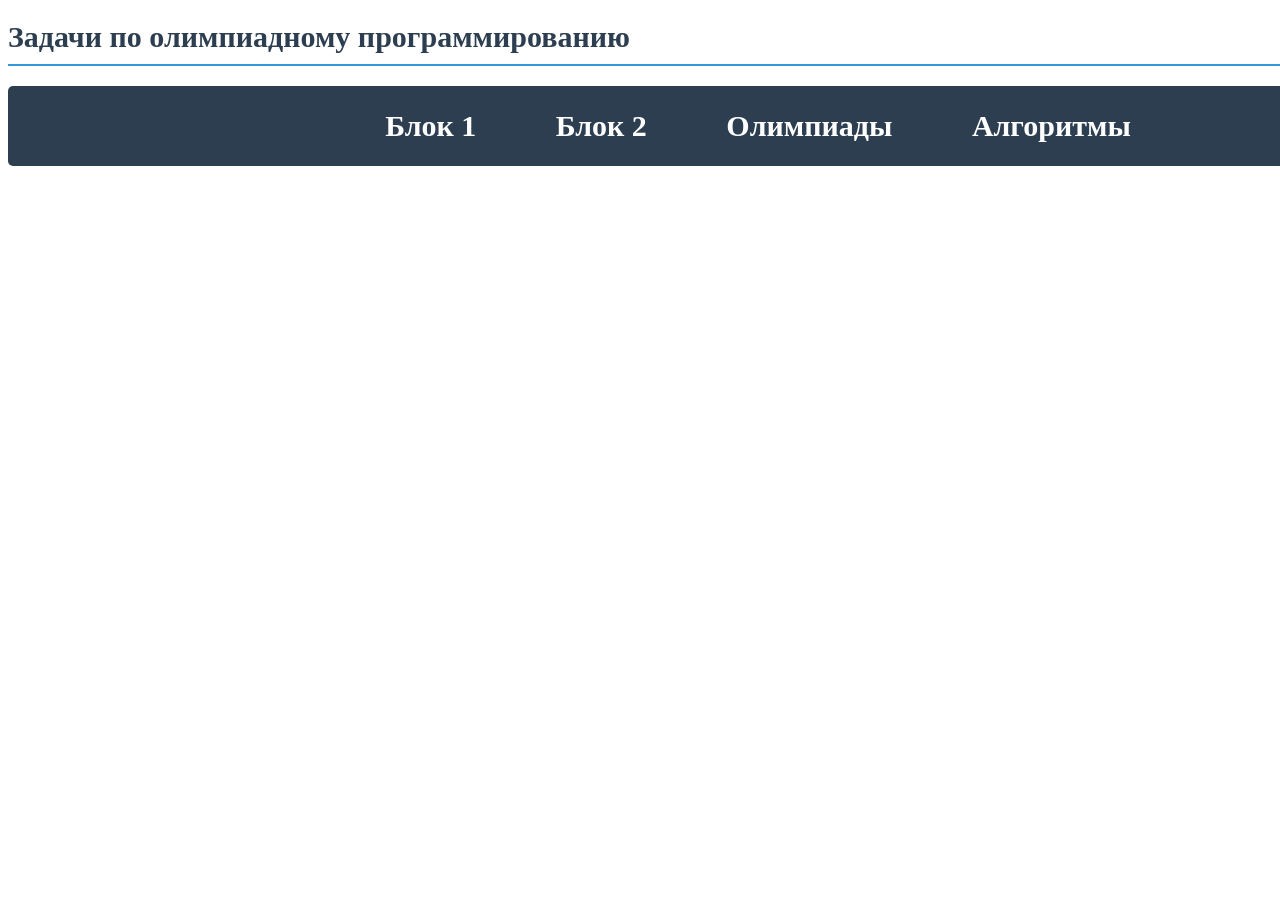
<file: aldorithms.html>
<!DOCTYPE html>
<html lang="ru">

<head>
    <meta charset="UTF-8">
    <title>Задачи</title>
    <link rel="stylesheet" href="css.css">
</head>

<body>
 <div class="main">
 
  <h1> Задачи по олимпиадному программированию</h1>
    
    <!-- НАВИГАЦИОННЫЕ ССЫЛКИ (ДОБАВЛЕНЫ СВЕРХУ) -->
    <div class="nav-links">
        <a href="index.html">Блок 1</a>
        <a href="block2.html">Блок 2</a>
        <a href="olympiads.html">Олимпиады</a>
		<a href="algorithms.html">Алгоритмы</a>
    </div>
 </div>
</body>
</html>
</file>
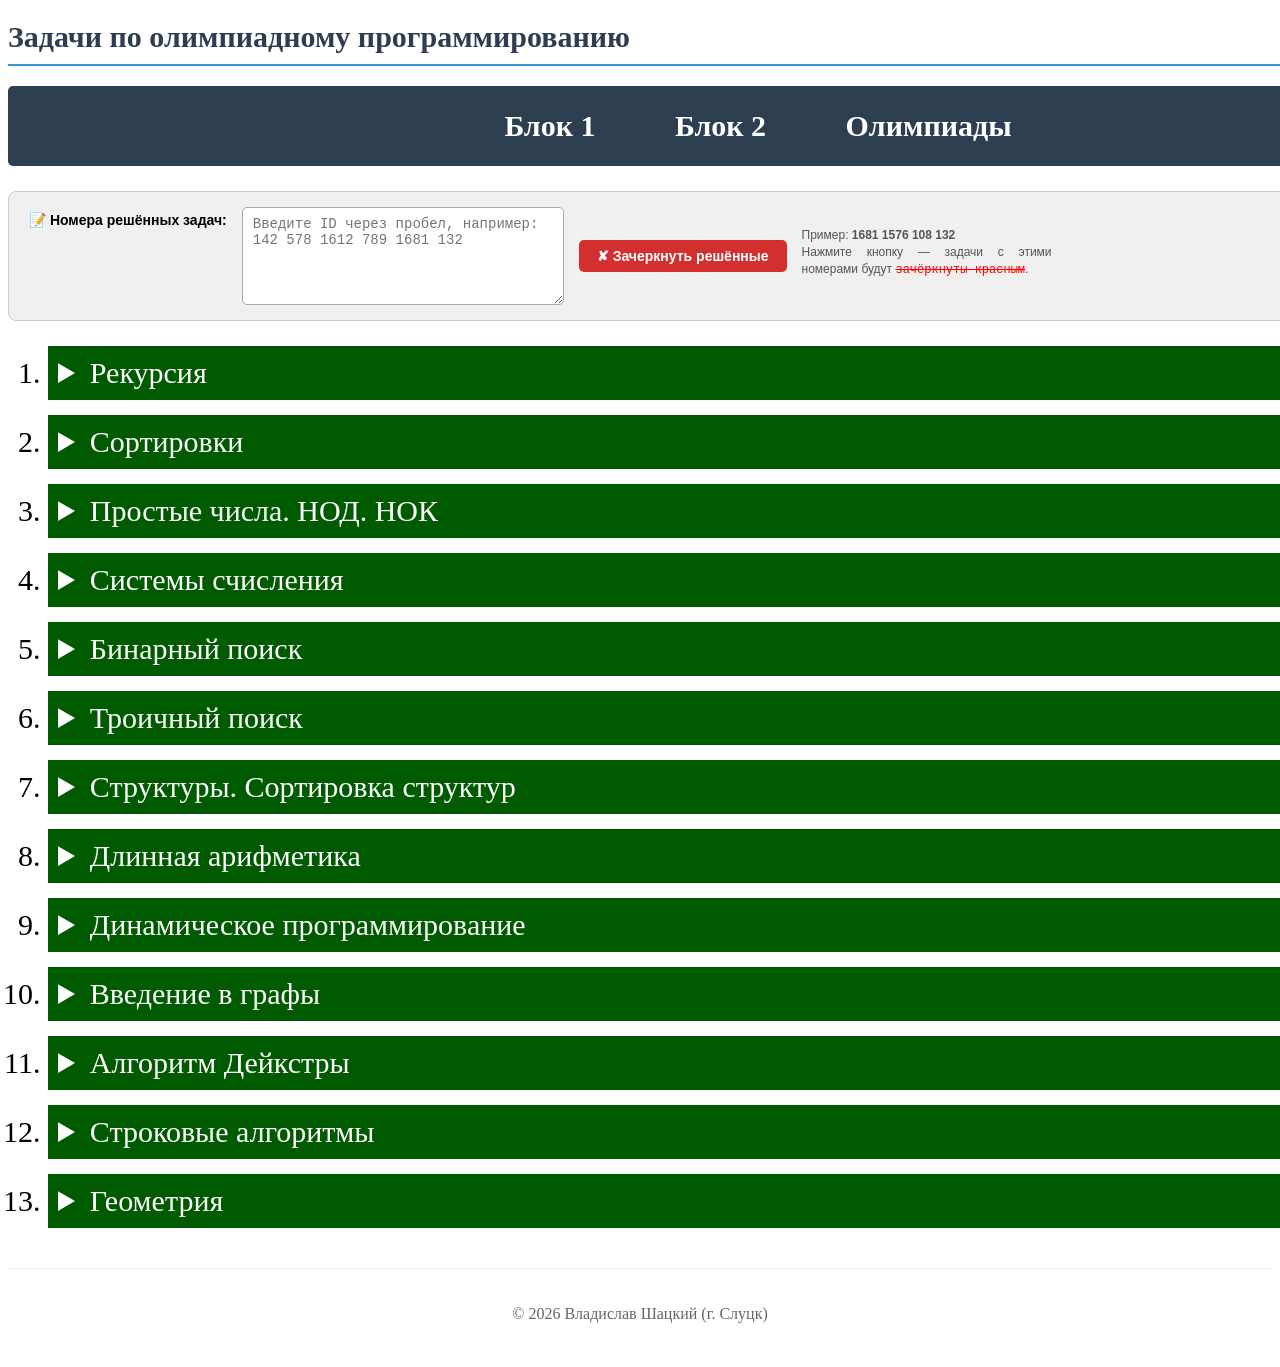
<file: block2.html>
<!DOCTYPE html>
<html lang="ru">

<head>
    <meta charset="UTF-8">
    <title>Задачи</title>
    <link rel="stylesheet" href="css.css">
</head>

<body>
 <div class="main">
 
  <h1> Задачи по олимпиадному программированию</h1>
    
    <!-- НАВИГАЦИОННЫЕ ССЫЛКИ (ДОБАВЛЕНЫ СВЕРХУ) -->
    <div class="nav-links">
        <a href="index.html">Блок 1</a>
        <a href="block2.html">Блок 2</a>
        <a href="olympiads.html">Олимпиады</a>
		<!--<a href="algorithms.html">Алгоритмы</a>
		<a href="links.html">Ссылки</a> -->
    </div>
  
   <div class="filter-container">
        <label>📝 Номера решённых задач:</label>
        <textarea id="solvedIdsInput" placeholder="Введите ID через пробел, например:&#10;142 578 1612 789 1681 132"></textarea>
       <button id="strikeBtn">✘ Зачеркнуть решённые</button>
        <div class="note">
            Пример: <strong>1681 1576 108 132</strong><br>
            Нажмите кнопку — задачи с этими номерами будут <span style="text-decoration: line-through; color:red;">зачёркнуты красным</span>.
        </div>
     </div>
	 
   <ol>
<!-- ########################################################################################################## -->	   
<!-- =================================================  БЛОК # РЕКУРСИЯ ======================================= -->	 
<!-- ########################################################################################################## -->
	 <li class="question">
      <details>
       <summary>
         Рекурсия
       </summary>
       <div>
        <ol>
          <li>
		    <a href = "https://acmp.ru/?main=task&id_task=2051" target="_blank">
		      [acmp 2051 (25%)] Рекурсия 1
		    </a>
		  </li>
         <li>
		    <a href = "https://acmp.ru/?main=task&id_task=659" target="_blank">
		      [acmp 659 (62%)] Перетягивание каната
		    </a>
		  </li>
			
		</ol>		 
       </div>
      </details>
    </li>  
<!-- ########################################################################################################## -->	   
<!-- =================================================  БЛОК # Сортировки ===================================== -->	 
<!-- ########################################################################################################## -->
	 <li class="question">
      <details>
       <summary>
         Сортировки
       </summary>
       <div>
        <ol>
          <li>
		    <a href = "https://acmp.ru/?main=task&id_task=119" target="_blank">
		      [acmp 119 (23%)] Сортировка времени
		    </a>
		  </li>
		</ol>		 
       </div>
      </details>
    </li>
	   
<!-- ########################################################################################################## -->	   
<!-- =================================================  БЛОК # ================================================ -->	 
<!-- ########################################################################################################## -->
	 <li class="question">
      <details>
       <summary>
         Простые числа. НОД. НОК
       </summary>
       <div>
        <ol>
          <li>
		    <a href = "https://acmp.ru/?main=task&id_task=1228" target="_blank">
		      [acmp 1228 (15%)] Сумма простых чисел
		    </a>
		  </li>
		  <li>
		    <a href = "https://acmp.ru/?main=task&id_task=148" target="_blank">
		      [acmp 148 (15%)] НОД 
		    </a>
		  </li>
		  
		  <li>
		    <a href = "https://acmp.ru/?main=task&id_task=14" target="_blank">
		      [acmp 14 (19%)] НОK 
		    </a>
		  </li>
		  
		  <li>
		    <a href = "https://acmp.ru/?main=task&id_task=85" target="_blank">
		      [acmp 85 (23%)] Единичный НОД 
		    </a>
		  </li>
		  
		  <li>
		    <a href = "https://acmp.ru/?main=task&id_task=394" target="_blank">
		      [acmp 394 (26%)] Апельсины 
		    </a>
		  </li>
		  
		  <li>
		    <a href = "https://acmp.ru/?main=task&id_task=349" target="_blank">
		      [acmp 349 (27%)] Простые числа 
		    </a>
		  </li>
		  
		  <li>
		    <a href = "https://acmp.ru/?main=task&id_task=354" target="_blank">
		      [acmp 354 (27%)] Разложение на простые множители 
		    </a>
		  </li>
		  
		  <li>
		    <a href = "https://acmp.ru/?main=task&id_task=831" target="_blank">
		      [acmp 831 (27%)] Снова про простые числа 
		    </a>
		  </li>
		  
		  <li>
		    <a href = "https://acmp.ru/?main=task&id_task=938" target="_blank">
		      [acmp 938 (28%)]  Простые числа - 2
		    </a>
		  </li>
           
		   <li>
		    <a href = "https://acmp.ru/?main=task&id_task=516" target="_blank">
		      [acmp 516 (28%)] 2-простое число
		    </a>
		  </li>
		   
           <li>
		    <a href = "https://acmp.ru/?main=task&id_task=651" target="_blank">
		      [acmp 651 (29%)]  Преобразование моноклеточных
		    </a>
		  </li>  
		  
        </ol>		 
       </div>
      </details>
    </li>

<!-- ########################################################################################################## -->	   
<!-- ===========================================  БЛОК # Системы счисления ==================================== -->	 
<!-- ########################################################################################################## -->
	 <li class="question">
      <details>
       <summary>
         Системы счисления
       </summary>
       <div>
        <ol>
          <li>
		    <a href = "https://acmp.ru/?main=task&id_task=792" target="_blank">
		      [acmp  792 (21%)]  Торговые сделки в Амбере
		    </a>
		  </li>
		
		<li>
           <a href = "https://acmp.ru/?main=task&id_task=59" target="_blank">
               [acmp 59 (25%)] Несложное вычисление  
           </a>
</li>
		  
			
	    </ol>		 
       </div>
      </details>
     </li>
<!-- ########################################################################################################## -->	   
<!-- ===========================================  БЛОК # Бинарный поиск ==================================== -->	 
<!-- ########################################################################################################## -->
	 <li class="question">
      <details>
       <summary>
         Бинарный поиск
       </summary>
       <div>
        <ol>
          <li>
		    <a href = "https://acmp.ru/?main=task&id_task=1030" target="_blank">
		      [acmp  1030 (22%)] POBEDA-2014
		    </a>
		  </li>
		  <li>
		    <a href = "https://acmp.ru/?main=task&id_task=1875" target="_blank">
		      [acmp  1875 (22%)] Метрострой
		    </a>
		  </li>
		  
		  
			
	    </ol>		 
       </div>
      </details>
     </li>

<!-- ########################################################################################################## -->	   
<!-- ===========================================  БЛОК # Троичный поиск                 ======================== -->	 
<!-- ########################################################################################################## -->
	 <li class="question">
      <details>
       <summary>
         Троичный поиск
       </summary>
       <div>
        <ol>
          <li>
		    <a href = "https://acmp.ru/?main=task&id_task=628" target="_blank">
		      [acmp  628 (46%)] Clear World and Brothers
		    </a>
		  </li>
		 
         
		</ol>		 
       </div>
      </details>
     </li>	  

<!-- ########################################################################################################## -->	   
<!-- ===========================================  БЛОК # Структуры. Сортировка структур ======================== -->	 
<!-- ########################################################################################################## -->
	 <li class="question">
      <details>
       <summary>
         Структуры. Сортировка структур
       </summary>
       <div>
        <ol>
          <li>
		    <a href = "https://acmp.ru/?main=task&id_task=1406" target="_blank">
		      [acmp  1406 (21%)] Электронная очередь
		    </a>
		  </li>
		  <li>
		    <a href = "https://acmp.ru/?main=task&id_task=1222" target="_blank">
		      [acmp  1222 (22%)] Телефонный справочник
		    </a>
		  </li>
         
		</ol>		 
       </div>
      </details>
     </li>	   

<!-- ########################################################################################################## -->	   
<!-- ===========================================  БЛОК # Длинная арифметика =================================== -->	 
<!-- ########################################################################################################## -->
	 <li class="question">
      <details>
       <summary>
         Длинная арифметика
       </summary>
       <div>
        <ol>
          <li>
		    <a href = "https://acmp.ru/?main=task&id_task=1281" target="_blank">
		      [acmp  1281 (21%)] Квадратный корень 
		    </a>
		  </li>
		<li>
		    <a href = "https://acmp.ru/?main=task&id_task=803" target="_blank">
		      [acmp  803 (26%)] Цифры после запятой 
		    </a>
		</li>
		<li>
		    <a href = "https://acmp.ru/?main=task&id_task=7" target="_blank">
		      [acmp  7 (30%)] Золото племени АББА
		    </a>
		</li>
		<li>
		    <a href = "https://acmp.ru/?main=task&id_task=40" target="_blank">
		      [acmp  40 (30%)] 2^N
		    </a>
		 </li>
		<li>
		    <a href = "https://acmp.ru/?main=task&id_task=103" target="_blank">
		      [acmp  103 (35%)] Снова A+B
		    </a>
		</li>
		<li>
		    <a href = "https://acmp.ru/?main=task&id_task=144" target="_blank">
		      [acmp 144 (37%)] A*B
		    </a>
		</li>
		<li>
		    <a href = "https://acmp.ru/?main=task&id_task=172" target="_blank">
		      [acmp 172 (39%)] Деление с остатком
		    </a>
		</li>
		<li>
		    <a href = "https://acmp.ru/?main=task&id_task=145" target="_blank">
		      [acmp 145 (40%)] A div B
		    </a>
		</li>	
		<li>
		    <a href = "https://acmp.ru/?main=task&id_task=535" target="_blank">
		      [acmp  535 (41%)] Неправильное сложение
		    </a>
		 </li>
		 <li>
		    <a href = "https://acmp.ru/?main=task&id_task=109" target="_blank">
		      [acmp  109 (43%)] A/B
		    </a>
		  </li>
		 <li>
		    <a href = "https://acmp.ru/?main=task&id_task=143" target="_blank">
		      [acmp  143 (44%)] A-B
		    </a>
		 </li>	
		 <li>
		    <a href = "https://acmp.ru/?main=task&id_task=363" target="_blank">
		      [acmp  363 (46%)] Длинное произведение
		    </a>
		 </li>		
		<li>
		    <a href = "https://acmp.ru/?main=task&id_task=541" target="_blank">
		      [acmp  541 (47%)] Две строки
		    </a>
		 </li>	
		<li>
		    <a href = "https://acmp.ru/?main=task&id_task=75" target="_blank">
		      [acmp  75 (48%)] Сумма произведений
		    </a>
		 </li>	
		<li>
		    <a href = "https://acmp.ru/?main=task&id_task=1737" target="_blank">
		      [acmp  1737 (52%)] Факториал
		    </a>
		 </li>	
	     <li>
		    <a href = "https://acmp.ru/?main=task&id_task=146" target="_blank">
		      [acmp  146 (67%)] Длинный корень 
		    </a>
		 </li>		  
			
	    </ol>		 
       </div>
      </details>
     </li>	
	   	   
<!-- ########################################################################################################## -->	   
<!-- =================================================  БЛОК # ДИНАМИКА ======================================= -->	 
<!-- ########################################################################################################## -->
	 <li class="question">
      <details>
       <summary>
         Динамическое программирование
       </summary>
       <div>
        <ol>
          <li>
		    <a href = "https://acmp.ru/?main=task&id_task=554" target="_blank">
		      [acmp 554 (20%)] Пицца
		    </a>
		  </li>
          
		  <li>
		    <a href = "https://acmp.ru/?main=task&id_task=544" target="_blank">
		      [acmp 544 (42%)] Мячик на лестнице
		    </a>
		  </li>
			
		  <li>
		    <a href = "https://acmp.ru/?main=task&id_task=121" target="_blank">
		      [acmp 121 (34%)] Гвоздики
		    </a>
		  </li>
		  
		 <li>
		    <a href = "https://acmp.ru/?main=task&id_task=500" target="_blank">
		      [acmp 500 (34%)] Агент
		    </a>
		  </li>
		  
		   <li>
		    <a href = "https://acmp.ru/?main=task&id_task=114" target="_blank">
		      [acmp 114 (37%)] Без двух нулей подряд
		    </a>
		  </li>
		  <li>
		    <a href = "https://acmp.ru/?main=task&id_task=29" target="_blank">
		      [acmp 29 (38%)] Компьютерная игра
		    </a>
		  </li>
		  <li>
		    <a href = "https://acmp.ru/?main=task&id_task=122" target="_blank">
		      [acmp 122 (38%)] Максимальная подпоследовательность
		    </a>
		  </li>

		 <li>
		    <a href = "https://acmp.ru/?main=task&id_task=38" target="_blank">
		      [acmp 38 (45%)] Игра-2
		    </a>
		  </li>
		   
		   <li>
		    <a href = "https://acmp.ru/?main=task&id_task=113" target="_blank">
		      [acmp 113 (46%)] Фермер
		    </a>
		  </li>
			
		  <li>
		    <a href = "https://acmp.ru/?main=task&id_task=11" target="_blank">
		      [acmp 11 (55%)] Зайчик
		    </a>
		  </li>
		 			
	    </ol>		 
       </div>
      </details>
     </li>	
	   
<!-- ########################################################################################################## -->	   
<!-- =================================================  БЛОК # Введение в графы ================================= -->	 
<!-- ########################################################################################################## -->
	 <li class="question">
      <details>
       <summary>
         Введение в графы
       </summary>
       <div>
        <ol>
          <li>
		    <a href = "https://acmp.ru/?main=task&id_task=1358" target="_blank">
		      [acmp 1358 (22%)] Полный граф
		    </a>
		  </li>
		          
			
	    </ol>		 
       </div>
      </details>
     </li>	

<!-- ########################################################################################################## -->	   
<!-- =================================================  БЛОК # Дейкстра ======================================= -->	 
<!-- ########################################################################################################## -->
	 <li class="question">
      <details>
       <summary>
         Алгоритм Дейкстры
       </summary>
       <div>
        <ol>
          <li>
		    <a href = "https://acmp.ru/?main=task&id_task=132" target="_blank">
		      [acmp 132 (47%)]  Алгоритм Дейкстры
		    </a>
		  </li>
		         
		  <li>
		    <a href = "https://acmp.ru/?main=task&id_task=1381" target="_blank">
		      [acmp 1381(53%)]  Алгоритм Дейкстры - 2
		    </a>
		  </li> 
		
			<li>
		    <a href = "https://acmp.ru/?main=task&id_task=1383" target="_blank">
		      [acmp 1383 (60%)]  Дейкстра за O(M log N)
		    </a>
		</li> 
			
	    </ol>		 
       </div>
      </details>
     </li>	
   
	   
<!-- ########################################################################################################## -->	   
<!-- =================================================  БЛОК # СТРОКИ ======================================= -->	 
<!-- ########################################################################################################## -->
	 <li class="question">
      <details>
       <summary>
         Строковые алгоритмы
       </summary>
       <div>
        <ol>
          <li>
		    <a href = "https://acmp.ru/?main=task&id_task=1160" target="_blank">
		      [acmp 1160 (51%)]  Префикс-функция
		    </a>
		   </li>	
			<li>
		      <a href = "https://acmp.ru/?main=task&id_task=1161" target="_blank">
		         [acmp 1161 (54%)]  Z-функция
		      </a>
		   </li>
			
		  <li>
		    <a href = "https://acmp.ru/?main=task&id_task=202" target="_blank">
		      [acmp 202 (38%)]  Поиск подстроки
		    </a>
		  </li>

		 <li>
		    <a href = "https://acmp.ru/?main=task&id_task=595" target="_blank">
		      [acmp 595 (48%)]  Слова
		    </a>
		 </li>

		<li>
		    <a href = "https://acmp.ru/?main=task&id_task=1155" target="_blank">
		      [acmp 1155 (46%)]  Рекламный щит
		    </a>
		 </li>
		  
			
	    </ol>		 
       </div>
      </details>
     </li>	
   
   </li>

<!-- ########################################################################################################## -->	   
<!-- =================================================  Геометрия  ============================================ -->	 
<!-- ########################################################################################################## -->
	 <li class="question">
      <details>
       <summary>
         Геометрия
       </summary>
       <div>
        <ol>
          <li>
		    <a href = "https://acmp.ru/?main=task&id_task=1474" target="_blank">
		      [acmp 1474 (22%)] Крыша
		    </a>
		  </li>
		</ol>		 
       </div>
      </details>
    </li>  
   
   </ol>

	 
</div>

	<footer style="text-align: center; margin-top: 40px; padding: 20px; color: #666; border-top: 1px solid #eee;">
    <p>© 2026 Владислав Шацкий (г. Слуцк)</p>
    
</footer>
	
</body>
</html>
</file>
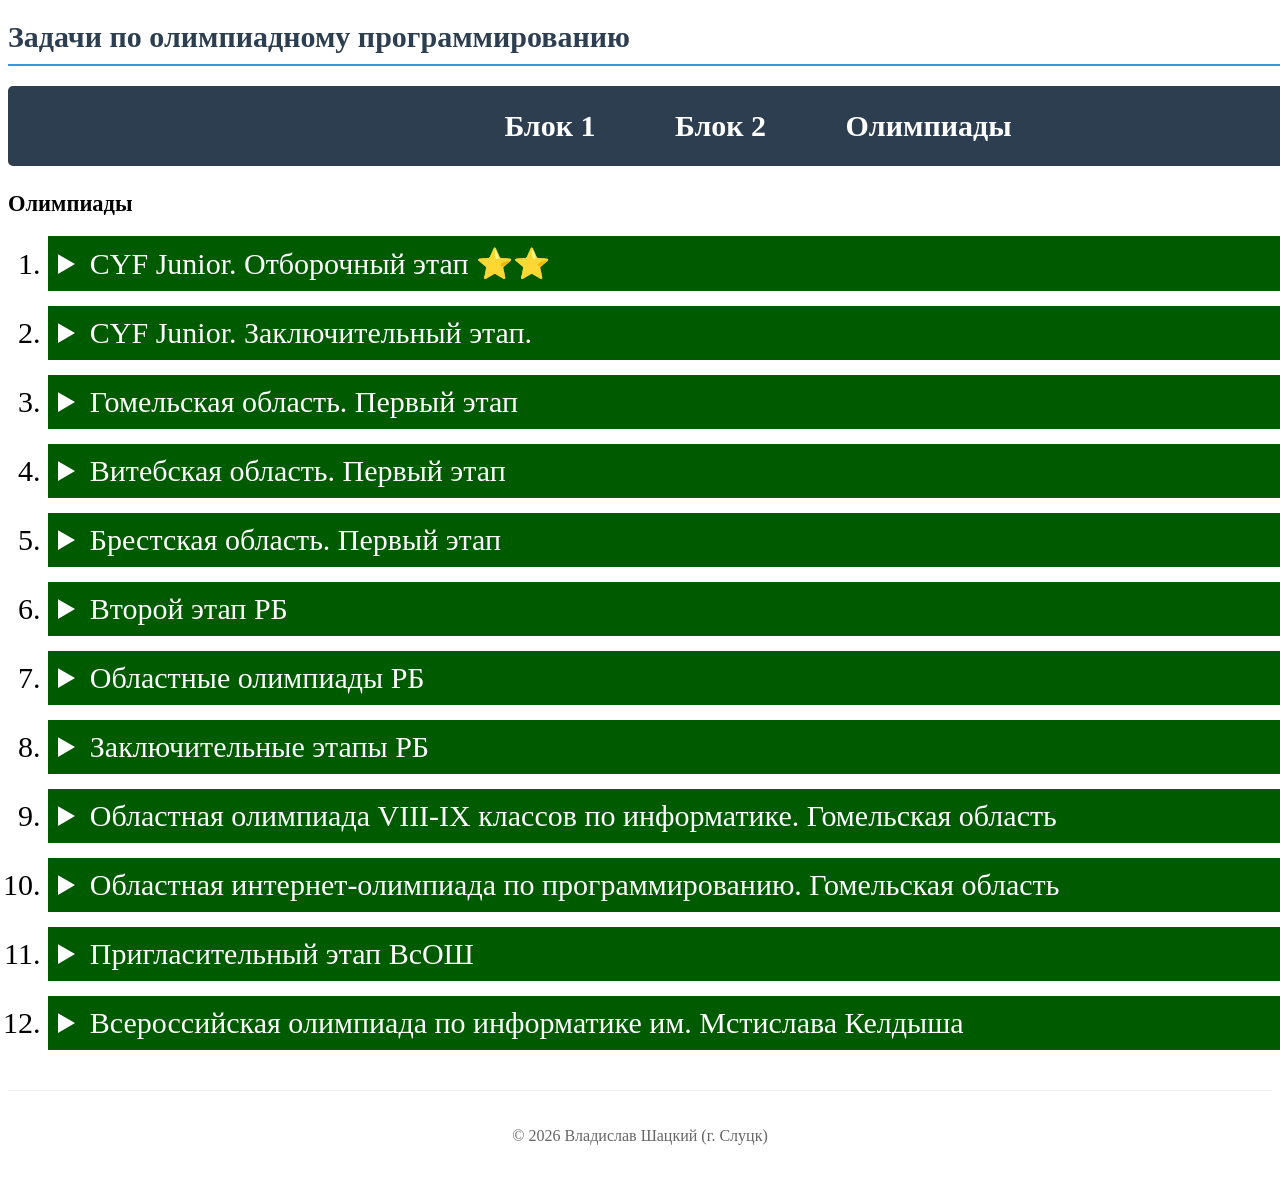
<file: olympiads.html>
<!DOCTYPE html>
<html lang="ru">

<head>
    <meta charset="UTF-8">
    <title>Задачи</title>
    <link rel="stylesheet" href="css.css">
</head>

<body>
    <div class="main">

        <h1>Задачи по олимпиадному программированию</h1>
      
        <div class="nav-links">
            <a href="index.html">Блок 1</a>
            <a href="block2.html">Блок 2</a>
            <a href="olympiads.html">Олимпиады</a>
           <!-- <a href="algorithms.html">Алгоритмы</a>
            <a href="links.html">Ссылки</a> -->
        </div>

        <h2>Олимпиады</h2>
        <ol>
            <!-- ########################################################################################################## -->
            <!-- =================================================  БЛОК CYF-Junior======================================== -->
            <!-- ########################################################################################################## -->
            <li class="question">
                <details>
                    <summary>
                        CYF Junior. Отборочный этап ⭐⭐
                    </summary>
                    <div>
                        <ol>
                            <li>
                                <a href="https://official.contest.yandex.ru/CYF/contest/62416/problems/" target="_blank">
                                  [CYF]  Отборочный этап. Мозырь, 2 июня 2019 года
                                </a>
                            </li>

                            <li>
                                <a href="https://official.contest.yandex.ru/CYF/contest/18832/problems/" target="_blank">
                                  [CYF]  Отборочный этап. Мозырь, 7 июня 2020 года
                                </a>
                            </li>

                            <li>
                                <a href="https://official.contest.yandex.ru/CYF/contest/27892/problems/" target="_blank">
                                  [CYF]  Отборочный этап. Мозырь, 6 июня 2021 года
                                </a>
                            </li>

                            <li>
                                <a href="https://official.contest.yandex.ru/CYF/contest/63120/problems/" target="_blank">
                                   [CYF] Отборочный этап. Мозырь, 5 июня 2022 года
                                </a>
                            </li>
                                                    
                            <li>
                                <a href="https://official.contest.yandex.ru/CYF/contest/77436/problems/" target="_blank">
                                  [CYF]  Отборочный этап. Мозырь, 9 июля 2023 года
                                </a>
                            </li>

                            <li>
                                <a href="https://official.contest.yandex.ru/CYF/contest/77624/problems/" target="_blank">
                                 [CYF]  Отборочный этап. Мозырь, 9 июня 2024 года
                                </a>
                            </li>
                            
                            <li>
                                <a href="https://official.contest.yandex.ru/CYF/contest/79313/problems/" target="_blank">
                                  [CYF]  Отборочный этап. Мозырь, 6 июля 2025 года
                                </a>
                            </li>

                            <li>
                                <a href="https://official.contest.yandex.ru/CYF/contest/96741/problems/" target="_blank">
                                  [CYF]  Отборочный этап. Мозырь, 12 июля 2026 года
                                </a>
                            </li>
                            
                        </ol>
                    </div>
                </details>
            </li> 

            <!-- ########################################################################################################## -->
            <li class="question">
                <details>
                    <summary>
                        CYF Junior. Заключительный этап.
                    </summary>
                    <div>
                        <ol>
                            <li>
                                <a href="https://official.contest.yandex.ru/CYF/contest/63250/problems/" target="_blank">
                                  [CYF]  Заключительный этап. Мозырь, 9 июня 2019 года
                                </a>
                            </li>
 
                            <li>
                                <a href="https://official.contest.yandex.ru/CYF/contest/18898/problems/" target="_blank">
                                  [CYF]  Заключительный этап. Мозырь, 14 июня 2020 года
                                </a>
                            </li>

                            <li>
                                <a href="https://official.contest.yandex.ru/CYF/contest/28139/problems/" target="_blank">
                                  [CYF]  Заключительный этап. Мозырь, 13 июня 2021 года
                                </a>
                            </li>

                            <li>
                                <a href="https://official.contest.yandex.ru/CYF/contest/67017/problems/" target="_blank">
                                   [CYF] Заключительный этап. Мозырь, 12 июня 2022 года
                                </a>
                            </li>
                            
                            <li>
                                <a href="https://official.contest.yandex.ru/CYF/contest/77490/problems/" target="_blank">
                                   [CYF] Заключительный этап. Мозырь, 16 июля 2023 года
                                </a>
                            </li>

                            <li>
                                <a href="https://official.contest.yandex.ru/CYF/contest/77726/problems/" target="_blank">
                                  [CYF]  Заключительный этап. Мозырь, 16 июня 2024 года
                                </a>
                            </li>
                            
                            <li>
                                <a href="https://official.contest.yandex.ru/CYF/contest/79425/problems/" target="_blank">
                                   [CYF] Заключительный этап. Мозырь, 13 июля 2025 года
                                </a>
                            </li>

                            <li>
                                <a href="https://official.contest.yandex.ru/CYF/contest/97097/problems/" target="_blank">
                                   [CYF] Заключительный этап. Мозырь, 19 июля 2026 года
                                </a>
                            </li>
                            
                        </ol>
                    </div>
                </details>
            </li> 
            
            
            <!-- ########################################################################################################## -->
            <!-- =================================================  БЛОК Gomel 1======================================= -->
            <!-- ########################################################################################################## -->
            <li class="question">
                <details>
                    <summary>
                        Гомельская область. Первый этап
                    </summary>
                    <div>
                        <ol>
                            <li>
                                <a href="https://official.contest.yandex.ru/CYF/contest/79772/problems/" target="_blank">
                                  [CYF] Первый этап. Гомельская область, 26 октября 2019 года
                                </a>
                            </li>

                            <li>
                                <a href="https://official.contest.yandex.ru/CYF/contest/91726/problems/" target="_blank">
                                    [CYF] Первый этап. Гомельская область, 31 октября 2020 года
                                </a>
                            </li>

                            <li>
                                <a href="https://official.contest.yandex.ru/CYF/contest/97807/problems/" target="_blank">
                                  [CYF]  Первый этап. Гомельская область, 30 октября 2021 года
                                </a>
                            </li>

                            <li>
                                <a href="https://official.contest.yandex.ru/CYF/contest/97830/problems/" target="_blank">
                                  [CYF]  Первый этап. Гомельская область, 22 октября 2022 года
                                </a>
                            </li>

                            <li>
                                <a href="https://official.contest.yandex.ru/CYF/contest/97870/problems/" target="_blank">
                                   [CYF] Первый этап. Гомельская область, 19 октября 2024 года
                                </a>
                            </li>

                            <li>
                                <a href="https://official.contest.yandex.ru/CYF/contest/97907/problems/" target="_blank">
                                   [CYF] Первый этап. Гомельская область, 18 октября 2025 года
                                </a>
                            </li>

                            <li>
                                <a href="https://official.contest.yandex.ru/CYF/contest/101697/problems/" target="_blank">
                                   [CYF] Первый этап. Гомельская область, 16 октября 2026 года
                                </a>
                            </li>
                            
                        </ol>
                    </div>
                </details>
            </li> 
         
           <!-- ########################################################################################################## -->
            <!-- =================================================  БЛОК Витебск 1======================================= -->
            <!-- ########################################################################################################## -->
            <li class="question">
                <details>
                    <summary>
                        Витебская область. Первый этап
                    </summary>
                    <div>
                        <ol>
                            <li>
                                <a href="https://official.contest.yandex.ru/CYF/contest/103401/problems/" target="_blank">
                                  [CYF] Первый этап. Витебская область 2026
                                </a>
                            </li>

                        </ol>
                    </div>
                </details>
            </li> 
          <!-- ########################################################################################################## -->
            <!-- =================================================  БЛОК Брест 1======================================= -->
            <!-- ########################################################################################################## -->
            <li class="question">
                <details>
                    <summary>
                        Брестская область. Первый этап
                    </summary>
                    <div>
                        <ol>
                            <li>
                                <a href="https://official.contest.yandex.ru/CYF/contest/103616/problems/" target="_blank">
                                  [CYF] Первый этап. Брестская область 2026
                                </a>
                            </li>

                        </ol>
                    </div>
                </details>
            </li> 

 <!-- ########################################################################################################## -->
 <!-- =================================================  Вторые этапы РБ ======================================= -->
 <!-- ########################################################################################################## -->
   <li class="question">
                <details>
                    <summary>
                        Второй этап РБ
                    </summary>
                    <div>
                        <ol>
                            <li>
                                <a href="https://official.contest.yandex.ru/CYF/contest/97569/problems/" target="_blank">
                                  [CYF] Второй этап. Гомельская область, ноябрь 2018 года
                                </a>
                            </li>
                            
                            <li>
                                <a href="https://official.contest.yandex.ru/CYF/contest/97935/problems/" target="_blank">
                                  [CYF] Второй этап. Гомельская область, 16 ноября 2019 года
                                </a>
                            </li>
                            
                            <li>
                                <a href="https://official.contest.yandex.ru/CYF/contest/98421/problems/" target="_blank">
                                  [CYF] Второй этап. Гомельская область, 14 ноября 2020 года
                                </a>
                            </li>
                            
                             <li>
                                <a href="https://official.contest.yandex.ru/CYF/contest/99398/problems/" target="_blank">
                                  [CYF] Второй этап. Гомельская область, 13 ноября 2021 года 
                                </a>
                            </li>
                            
                            <li>
                                <a href="https://official.contest.yandex.ru/CYF/contest/99785/problems/" target="_blank">
                                  [CYF] Второй этап. Гомельская область, 12 ноября 2022 года 
                                </a>
                            </li> 
                            
                            <li>
                                <a href="https://official.contest.yandex.ru/CYF/contest/100413/problems/" target="_blank">
                                  [CYF] Второй этап. Гомельская область, 11 ноября 2023 года 
                                </a>
                            </li>  
                            
                            <li>
                                <a href="https://official.contest.yandex.ru/CYF/contest/100627/problems/" target="_blank">
                                  [CYF] Второй этап. Первый тур. Беларусь, 22 ноября 2024 года 
                                </a>
                            </li> 
                                                        
                            <li>
                                <a href="https://official.contest.yandex.ru/CYF/contest/100974/problems/" target="_blank">
                                  [CYF] Второй этап. Второй тур. Беларусь, 23 ноября 2024 года 
                                </a>
                            </li> 
                            
                            <li>
                                <a href="https://official.contest.yandex.ru/CYF/contest/101302/problems/" target="_blank">
                                  [CYF] Второй этап. Первый тур. Беларусь, 14 ноября 2025 года 
                                </a>
                            </li> 
                            
                            <li>
                                <a href="https://official.contest.yandex.ru/CYF/contest/101915/problems/" target="_blank">
                                  [CYF] Второй этап. Второй тур. Беларусь, 15 ноября 2025 года 
                                </a>
                            </li> 
                                                                                                               
                            <li>
                                <a href="https://official.contest.yandex.ru/CYF/contest/104138/problems/" target="_blank">
                                  [CYF] Второй этап. 21 ноября 2026
                                </a>
                            </li>

                        </ol>
                    </div>
                </details>
            </li> 

            <!-- ########################################################################################################## -->
            <!-- # ОБЛАСТЬ ОБЛАСТЬ ОБЛАСТЬ ОБЛАСТЬ ОБЛАСТЬ ОБЛАСТЬ ОБЛАСТЬ ОБЛАСТЬ ОБЛАСТЬ ОБЛАСТЬ ОБЛАСТЬ ОБЛАСТЬ ОБЛАСТЬ# -->
            <!-- ########################################################################################################## -->
            <li class="question">
                <details>
                    <summary>
                        Областные олимпиады РБ
                    </summary>
                    <div>
                        <ol>
                             <li>
                                <a href="https://official.contest.yandex.ru/CYF/contest/86828/" target="_blank">
                                  [CYF]  2013 Day 1
                                </a>
                            </li>

                            <li>
                                <a href="https://official.contest.yandex.ru/CYF/contest/86910/" target="_blank">
                                  [CYF]  2013 Day 2
                                </a>
                            </li>
                            
                            <li>
                                <a href="https://official.contest.yandex.ru/CYF/contest/86964/" target="_blank">
                                  [CYF]  2014 Day 1
                                </a>
                            </li>
                            
                            <li>
                                <a href="https://official.contest.yandex.ru/CYF/contest/87051/" target="_blank">
                                  [CYF]  2014 Day 2
                                </a>
                            </li>

                            <li>
                                <a href="https://official.contest.yandex.ru/CYF/contest/87167/" target="_blank">
                                  [CYF]  2015 Day 1
                                </a>
                            </li>
                            
                            <li>
                                <a href="https://official.contest.yandex.ru/CYF/contest/87213/" target="_blank">
                                  [CYF]  2015 Day 2
                                </a>
                            </li>
                            
                            <li>
                                <a href="https://official.contest.yandex.ru/CYF/contest/16374/" target="_blank">
                                  [CYF]  2016 Day 1
                                </a>
                            </li>
                            
                            <li>
                                <a href="https://official.contest.yandex.ru/CYF/contest/16379/" target="_blank">
                                  [CYF]  2016 Day 2
                                </a>
                            </li>
                            
                            <li>
                                <a href="https://official.contest.yandex.ru/CYF/contest/16155/" target="_blank">
                                  [CYF]  2017 Day 1
                                </a>
                            </li>
                            
                            <li>
                                <a href="https://official.contest.yandex.ru/CYF/contest/16165/" target="_blank">
                                  [CYF]  2017 Day 2
                                </a>
                            </li>

                            <li>
                                <a href="https://official.contest.yandex.ru/CYF/contest/16233/" target="_blank">
                                  [CYF]  2018 Day 1
                                </a>
                            </li>
                            
                            <li>
                                <a href="https://official.contest.yandex.ru/CYF/contest/16270/" target="_blank">
                                  [CYF]  2018 Day 2
                                </a>
                            </li>
                            
                            <li>
                                <a href="https://official.contest.yandex.ru/CYF/contest/15975/" target="_blank">
                                  [CYF]  2019 Day 1
                                </a>
                            </li>

                            <li>
                                <a href="https://official.contest.yandex.ru/CYF/contest/15998/" target="_blank">
                                   [CYF] 2019 Day 2
                                </a>
                            </li>
                            
                            <li>
                                <a href="https://official.contest.yandex.ru/CYF/contest/23258/" target="_blank">
                                   [CYF] 2020 Day 1
                                </a>
                            </li>
                            
                            <li>
                                <a href="https://official.contest.yandex.ru/CYF/contest/87709/" target="_blank">
                                   [CYF] 2020 Day 2
                                </a>
                            </li>
                            
                            <li>
                                <a href="https://official.contest.yandex.ru/CYF/contest/87778/" target="_blank">
                                   [CYF] 2021 Day 1
                                </a>
                            </li>
                            
                            <li>
                                <a href="https://official.contest.yandex.ru/CYF/contest/87804/" target="_blank">
                                  [CYF]  2021 Day 2
                                </a>
                            </li>

                            <li>
                                <a href="https://official.contest.yandex.ru/CYF/contest/87868/" target="_blank">
                                 [CYF] 2022 Day 1
                                </a>
                            </li>
                            
                            <li>
                                <a href="https://official.contest.yandex.ru/CYF/contest/87872/" target="_blank">
                                   [CYF] 2022 Day 2
                                </a>
                            </li>
                            
                            <li>
                                <a href="https://official.contest.yandex.ru/CYF/contest/87892/" target="_blank">
                                   [CYF] 2023 Day 1
                                </a>
                            </li>
                            
                            <li>
                                <a href="https://official.contest.yandex.ru/CYF/contest/87899/" target="_blank">
                                  [CYF]  2023 Day 2
                                </a>
                            </li>
                            
                            <li>
                                <a href="https://official.contest.yandex.ru/CYF/contest/87925/" target="_blank">
                                   [CYF] 2024 Day 1
                                </a>
                            </li>
                            
                            <li>
                                <a href="https://official.contest.yandex.ru/CYF/contest/87945/" target="_blank">
                                   [CYF] 2024 Day 2
                                </a>
                            </li>
                            
                            <li>
                                <a href="https://official.contest.yandex.ru/CYF/contest/88001/" target="_blank">
                                  [CYF]  2025 Day 1
                                </a>
                            </li>
                            
                            <li>
                                <a href="https://official.contest.yandex.ru/CYF/contest/88056/" target="_blank">
                                   [CYF] 2025 Day 2
                                </a>
                            </li>
                            
                            <li>
                                <a href="https://official.contest.yandex.ru/CYF/contest/90954/" target="_blank">
                                   [CYF] 2026 Day 1
                                </a>
                            </li>
                            
                            <li>
                                <a href="https://official.contest.yandex.ru/CYF/contest/90957/" target="_blank">
                                   [CYF] 2026 Day 2
                                </a>
                            </li>
                        </ol>
                    </div>
                </details>
            </li> 


            <!-- ########################################################################################################## -->
            <!-- РЕСПУБЛИКА РЕСПУБЛИКА РЕСПУБЛИКА РЕСПУБЛИКА РЕСПУБЛИКА РЕСПУБЛИКА РЕСПУБЛИКА РЕСПУБЛИКА РЕСПУБЛИКА РЕСПУБЛИКА -->
            <!-- ########################################################################################################## -->
            <li class="question">
                <details>
                    <summary>
                        Заключительные этапы РБ
                    </summary>
                    <div>
                        <ol>
                             <li>
                                <a href="https://official.contest.yandex.ru/CYF/contest/89618/" target="_blank">
                                   [CYF] 1 тур, 2019/2020 учебный год
                                </a>
                            </li>

                              <li>
                                <a href="https://official.contest.yandex.ru/CYF/contest/89724/" target="_blank">
                                   [CYF] 2 тур, 2019/2020 учебный год
                                </a>
                            </li>

                              <li>
                                <a href="https://official.contest.yandex.ru/CYF/contest/89853/" target="_blank">
                                   [CYF] 1 тур, 2020/2021 учебный год
                                </a>
                            </li>

                              <li>
                                <a href="https://official.contest.yandex.ru/CYF/contest/89979/" target="_blank">
                                   [CYF] 2 тур, 2020/2021 учебный год 
                                </a>
                            </li>

                              <li>
                                <a href="https://official.contest.yandex.ru/CYF/contest/90095/" target="_blank">
                                   [CYF] 1 тур, 2021/2022 учебный год 
                                </a>
                            </li>

                              <li>
                                <a href="https://official.contest.yandex.ru/CYF/contest/90154/" target="_blank">
                                   [CYF] 2 тур, 2021/2022 учебный год  
                                </a>
                            </li>

                              <li>
                                <a href="https://official.contest.yandex.ru/CYF/contest/90315/" target="_blank">
                                   [CYF] 1 тур, 2022/2023 учебный год  
                                </a>
                            </li>

                              <li>
                                <a href="https://official.contest.yandex.ru/CYF/contest/90346/" target="_blank">
                                   [CYF] 2 тур, 2022/2023 учебный год
                                </a>
                            </li>

                              <li>
                                <a href="https://official.contest.yandex.ru/CYF/contest/92107/" target="_blank">
                                   [CYF] 1 тур, 2023/2024 учебный год 
                                </a>
                            </li>

                            <li>
                                <a href="https://official.contest.yandex.ru/CYF/contest/92193/" target="_blank">
                                   [CYF] 2 тур, 2023/2024 учебный год 
                                </a>
                            </li>

                            <li>
                                <a href="https://official.contest.yandex.ru/CYF/contest/92316/" target="_blank">
                                   [CYF] 1 тур, 2024/2025 учебный год 
                                </a>
                            </li>

                            <li>
                                <a href="https://official.contest.yandex.ru/CYF/contest/92403/" target="_blank">
                                   [CYF] 2 тур, 2024/2025 учебный год 
                                </a>
                            </li>

                              <li>
                                <a href="https://official.contest.yandex.ru/CYF/contest/93794/" target="_blank">
                                   [CYF] 1 тур, 2025/2026 учебный год 
                                </a>
                            </li>

                              <li>
                                <a href="https://official.contest.yandex.ru/CYF/contest/93817/" target="_blank">
                                   [CYF] 2 тур, 2025/2026 учебный год
                                </a>
                            </li>
                        </ol>
                    </div>
                </details>
            </li> 
        
        
        <!--+++++++++++++++++++++++++++++++++++++++++++++++++++++++++++++++++++++++++++++++++++++++++++++++++++++++++++++++++++++++ -->
        
        <!-- ########################################################################################################## -->
        <!--        ГОМЕЛЬСКАЯ ОБЛАСТНАЯ VIII-IV    ГОМЕЛЬСКАЯ ОБЛАСТНАЯ VIII-IV    ГОМЕЛЬСКАЯ ОБЛАСТНАЯ VIII-IV         -->
        <!-- ########################################################################################################## -->
            <li class="question">
                <details>
                    <summary>
                        Областная олимпиада VIII-IX классов по информатике. Гомельская область
                    </summary>
                    <div>
                        <ol>
                             <li>
                                <a href="https://official.contest.yandex.ru/CYF/contest/83814/" target="_blank">
                                   [CYF] Первый этап областной олимпиады учащихся VIII-IX классов, 21 марта 2020 года
                                </a>
                            </li>

                              <li>
                                <a href="https://official.contest.yandex.ru/CYF/contest/84291/" target="_blank">
                                   [CYF] Первый этап областной олимпиады учащихся VIII-IX классов, 27 марта 2021 года 
                                </a>
                            </li>

                            <li>
                                <a href="https://official.contest.yandex.ru/CYF/contest/85757/" target="_blank">
                                   [CYF] Второй этап областной олимпиады учащихся VIII-IX классов, 8 апреля 2021 
                                </a>
                            </li>

                            <li>
                                <a href="https://official.contest.yandex.ru/CYF/contest/27215/" target="_blank">
                                   [CYF] Третий этап областной олимпиады VIII-IX классов, 29 апреля 2021 года
                                </a>
                            </li>

                             <li>
                                <a href="https://official.contest.yandex.ru/CYF/contest/68305/" target="_blank">
                                   [CYF] Второй этап областной олимпиады учащихся VIII-IX классов, 8 апреля 2022 года 
                                </a>
                            </li>

                            <li>
                                <a href="https://official.contest.yandex.ru/CYF/contest/68387/" target="_blank">
                                   [CYF] Второй этап областной олимпиады учащихся VIII-IX классов, 8 апреля 2023 года 
                                </a>
                            </li>

                            <li>
                                <a href="https://official.contest.yandex.ru/CYF/contest/93053/" target="_blank">
                                   [CYF]  Второй этап областной олимпиады учащихся IV-IX классов, 4 апреля 2026 года 
                                </a>
                            </li>

                             <li>
                                <a href="https://official.contest.yandex.ru/CYF/contest/93729/" target="_blank">
                                   [CYF]  Третий этап областной олимпиады учащихся IV-IX классов, 23 апреля 2026 года
                                </a>
                            </li>
                            
                        </ol>
                    </div>
                </details>
            </li> 
        
        
        <!--+++++++++++++++++++++++++++++++++++++++++++++++++++++++++++++++++++++++++++++++++++++++++++++++++++++++++++++++++++++++ -->

        <!-- ########################################################################################################## -->
        <!-- Областная интернет-олимпиада ГОМЕЛЬ   Областная интернет-олимпиада ГОМЕЛЬ Областная интернет-олимпиада ГОМЕЛЬ -->
        <!-- ########################################################################################################## -->
            <li class="question">
                <details>
                    <summary>
                        Областная интернет-олимпиада по программированию. Гомельская область
                    </summary>
                    <div>
                       <ol>
                            <li>
                                <a href="https://official.contest.yandex.ru/CYF/contest/95098" target="_blank">
                                   Областная интернет-олимпиада по программированию. Гомельская область,  сентябрь 2018
                                </a>
                            </li>
                                             
                            <li>
                                <a href="https://official.contest.yandex.ru/CYF/contest/95384" target="_blank">
                                   Областная интернет-олимпиада по программированию. Гомельская область,  27 сентября 2019  
                                </a>
                            </li>
                                             
                            <li>
                                <a href="https://official.contest.yandex.ru/CYF/contest/95635" target="_blank">
                                   Областная интернет-олимпиада по программированию. Гомельская область, 19 сентября 2020    
                                </a>
                            </li>
                            <li>
                                <a href="https://official.contest.yandex.ru/CYF/contest/95761" target="_blank">
                                   Областная интернет-олимпиада по программированию. Гомельская область,  25 сентября 2021    
                                </a>
                            </li>
                            
                            <li>
                                <a href="https://official.contest.yandex.ru/CYF/contest/96492" target="_blank">
                                   Областная интернет-олимпиада по программированию. Гомельская область,  17 сентября 2022    
                                </a>
                            </li>

                           <li>
                                <a href="https://official.contest.yandex.ru/CYF/contest/97196" target="_blank">
                                   Областная интернет-олимпиада по программированию. Гомельская область,  28 сентября 2023    
                                </a>
                            </li>

                            <li>
                                <a href="https://official.contest.yandex.ru/CYF/contest/97550" target="_blank">
                                   Областная интернет-олимпиада по программированию. Гомельская область,  26 сентября 2024    
                                </a>
                            </li>

                           <li>
                                <a href="https://official.contest.yandex.ru/CYF/contest/97589" target="_blank">
                                   Областная интернет-олимпиада по программированию. Гомельская область, 25 сентября 2025    
                                </a>
                            </li>
                           
                             <li>
                                <a href="https://official.contest.yandex.ru/CYF/contest/100150" target="_blank">
                                   Областная интернет-олимпиада по программированию. Гомельская область, 24 сентября 2026
                                </a>
                            </li>
                              
                        </ol>
                    </div>
                </details>
            </li> 
        
        
        <!--+++++++++++++++++++++++++++++++++++++++++++++++++++++++++++++++++++++++++++++++++++++++++++++++++++++++++++++++++++++++ -->
            
            
        <!-- ########################################################################################################## -->
        <!-- Пригласительный этап ВсОШ  Пригласительный этап ВсОШ  Пригласительный этап ВсОШ  Пригласительный этап ВсОШ -->
        <!-- ########################################################################################################## -->
            <li class="question">
                <details>
                    <summary>
                        Пригласительный этап ВсОШ
                    </summary>
                    <div>
                        <ol>
                            <li>
                                <a href="https://codeforces.com/gym/104439" target="_blank">
                                   [CF] Пригласительный этап ВсОШ 2021
                                </a>
                            </li>

                            <li>
                                <a href="https://codeforces.com/gym/104440" target="_blank">
                                   [CF] Пригласительный этап ВсОШ 2022
                                </a>
                            </li>

                            <li>
                                <a href="https://codeforces.com/gym/104441" target="_blank">
                                   [CF] Пригласительный этап ВсОШ 2023
                                </a>
                            </li>

                            <li>
                                <a href="https://codeforces.com/gym/105193" target="_blank">
                                   [CF] Пригласительный этап ВсОШ 2024
                                </a>
                            </li>

                            <li>
                                <a href="https://codeforces.com/gym/105943" target="_blank">
                                   [CF] Пригласительный этап ВсОШ 2025
                                </a>
                            </li>

                            <li>
                                <a href="https://codeforces.com/gym/106557" target="_blank">
                                   [CF] Пригласительный этап ВсОШ 2026
                                </a>
                            </li>
                           
                              
                        </ol>
                    </div>
                </details>
            </li> 
        
        
        <!--+++++++++++++++++++++++++++++++++++++++++++++++++++++++++++++++++++++++++++++++++++++++++++++++++++++++++++++++++++++++ -->
            
            
        <!-- ########################################################################################################## -->
        <!--        КЕЛДЫШ КЕЛДЫШ КЕЛДЫШ КЕЛДЫШ КЕЛДЫШ КЕЛДЫШ КЕЛДЫШ КЕЛДЫШ КЕЛДЫШ КЕЛДЫШ КЕЛДЫШ КЕЛДЫШ КЕЛДЫШ КЕЛДЫШ    -->
        <!-- ########################################################################################################## -->
            <li class="question">
                <details>
                    <summary>
                        Всероссийская олимпиада по информатике им. Мстислава Келдыша
                    </summary>
                    <div>
                        <ol>
                             <li>
                                <a href="https://codeforces.com/gym/104361" target="_blank">
                                   [CF] Всероссийская олимпиада по информатике им. Мстислава Келдыша - 2020
                                </a>
                            </li>

                             <li>
                                <a href="https://codeforces.com/gym/104360" target="_blank">
                                   [CF] Всероссийская олимпиада по информатике им. Мстислава Келдыша - 2021
                                </a>
                            </li>

                             <li>
                                <a href="https://codeforces.com/gym/104359"_blank">
                                   [CF] Всероссийская олимпиада по информатике им. Мстислава Келдыша - 2022
                                </a>
                            </li>

                             <li>
                                <a href="https://codeforces.com/gym/105145" target="_blank">
                                   [CF] Всероссийская олимпиада по информатике им. Мстислава Келдыша - 2023
                                </a>
                            </li>

                             <li>
                                <a href="https://codeforces.com/gym/105931" target=_blank">
                                   [CF] Всероссийская олимпиада по информатике им. Мстислава Келдыша - 2024
                                </a>
                            </li>

                            <li>
                                <a href="https://codeforces.com/gym/106009" target=_blank">
                                   [CF] Всероссийская олимпиада по информатике им. Мстислава Келдыша - 2025
                                </a>
                            </li>

                            <li>
                                <a href="https://codeforces.com/gym/106768" target=_blank">
                                   [CF] Всероссийская олимпиада по информатике им. Мстислава Келдыша - 2026
                                </a>
                            </li>
                              
                        </ol>
                    </div>
                </details>
            </li> 
        
        
        <!--+++++++++++++++++++++++++++++++++++++++++++++++++++++++++++++++++++++++++++++++++++++++++++++++++++++++++++++++++++++++ -->

            
        </ol> 

    </div> 

<footer style="text-align: center; margin-top: 40px; padding: 20px; color: #666; border-top: 1px solid #eee;">
    <p>© 2026 Владислав Шацкий (г. Слуцк)</p>
    
</footer>
    
</body>

</html>
</file>
<file: css.css>
.main{
    width: 1500px;
    margin:auto;
    font-size: 30px;
    font-family: 'Times New Roman', Times, serif;
    color: black;
    text-align: justify;
}

h1{
    font-size: 1em;
}
h2{
    font-size:0.75em;
}
.question{
    margin-bottom: 0.5em;
}
ol{
    margin:0px;
}
.code{
    font-size:30px;
    background-color: rgb(240, 255, 240);
    font-family: 'Courier New', Courier, monospace;
    padding:7px;
    padding-left:30px;
    border-left-color: green;
    border-left-width: 5px;
    border-left-style:solid;
    margin: 20px 0px 20px 0px;     
}

summary{
    background-color: rgb(0, 90, 0);
    padding: 10px;
    margin: 0px;
    font-size: 30px;
    color:white;
}
span{
    font-family: 'Courier New', Courier, monospace;
}
div{
    margin: 20px 0px 20px 0px;
}
ul>li{
   margin-left:30px; 
   
}
a:link, a:visited, a:hover, a:active {
  text-decoration: none;
  color: black;
}

.filter-container {
            background: #f0f0f0;
            border: 1px solid #ccc;
            border-radius: 8px;
            padding: 15px 20px;
            margin-bottom: 25px;
            display: flex;
            align-items: flex-start;
            gap: 15px;
            flex-wrap: wrap;
            font-family: Arial, sans-serif;
        }
        .filter-container label {
            font-weight: bold;
            font-size: 14px;
            margin-top: 5px;
        }
        .filter-container textarea {
            width: 300px;
            height: 80px;
            padding: 8px 10px;
            font-size: 14px;
            border: 1px solid #aaa;
            border-radius: 5px;
            resize: vertical;
            font-family: monospace;
        }
        .filter-container button {
            background-color: #d32f2f;
            color: white;
            border: none;
            padding: 8px 18px;
            font-size: 14px;
            border-radius: 5px;
            cursor: pointer;
            font-weight: bold;
            transition: 0.2s;
            align-self: center;
        }
        .filter-container button:hover {
            background-color: #b71c1c;
        }
        .filter-container .note {
            font-size: 12px;
            color: #555;
            max-width: 250px;
            line-height: 1.4;
        }
        /* Стиль для зачёркнутых задач */
        .striked-task {
            text-decoration: line-through;
            text-decoration-color: red;
            text-decoration-thickness: 10px;
            color: #888;
        }
        .striked-task a {
            text-decoration: line-through;
            text-decoration-color: red;
            text-decoration-thickness: 2px;
            color: #888;
        }


/* Стили для навигационных ссылок */
        .nav-links {
            background-color: #2c3e50;
            padding: 15px;
            border-radius: 5px;
            margin-bottom: 25px;
            text-align: center;
        }
        .nav-links a {
            color: white;
            text-decoration: none;
            margin: 0 20px;
            padding: 8px 16px;
            border-radius: 4px;
            transition: background-color 0.3s;
            font-weight: bold;
            display: inline-block;
        }
        .nav-links a:hover {
            background-color: #3498db;
            text-decoration: none;
        }
        h1 {
            color: #2c3e50;
            border-bottom: 2px solid #3498db;
            padding-bottom: 10px;
        }
        

pre {
    padding: 0;  
    margin: 0;           
}

code {
    padding: 0;
    margin: 0;
}
</file>
